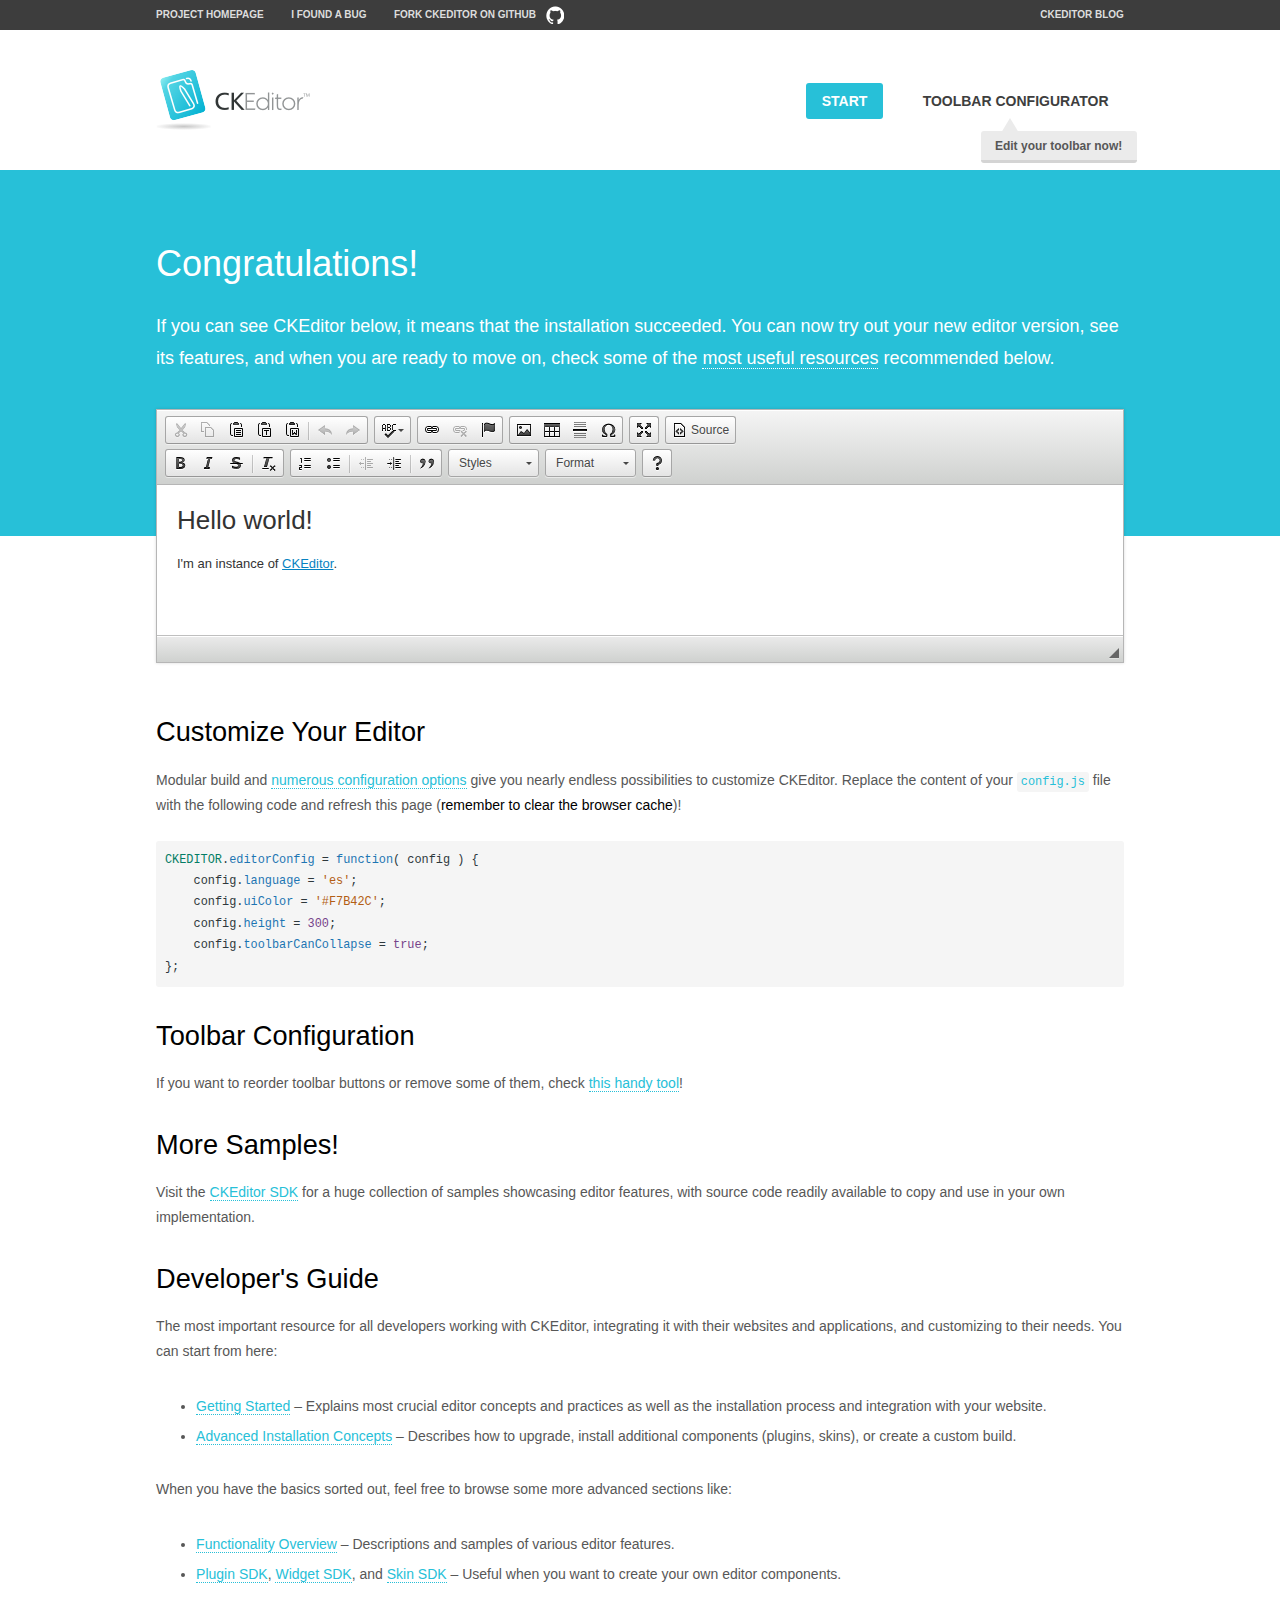
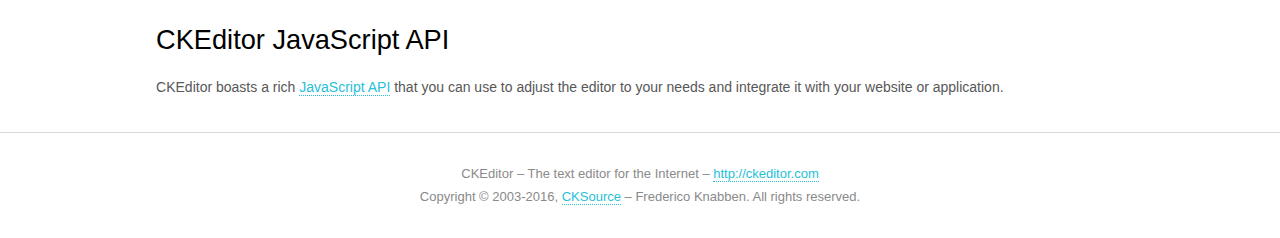
<file: bin/main/static/admin/plugins/ckeditor/samples/index.html>
<!DOCTYPE html>
<!--
Copyright (c) 2003-2016, CKSource - Frederico Knabben. All rights reserved.
For licensing, see LICENSE.md or http://ckeditor.com/license
-->
<html>
<head>
	<meta charset="utf-8">
	<title>CKEditor Sample</title>
	<script src="../ckeditor.js"></script>
	<script src="js/sample.js"></script>
	<link rel="stylesheet" href="css/samples.css">
	<link rel="stylesheet" href="toolbarconfigurator/lib/codemirror/neo.css">
</head>
<body id="main">

<nav class="navigation-a">
	<div class="grid-container">
		<ul class="navigation-a-left grid-width-70">
			<li><a href="http://ckeditor.com">Project Homepage</a></li>
			<li><a href="http://dev.ckeditor.com/">I found a bug</a></li>
			<li><a href="http://github.com/ckeditor/ckeditor-dev" class="icon-pos-right icon-navigation-a-github">Fork CKEditor on GitHub</a></li>
		</ul>
		<ul class="navigation-a-right grid-width-30">
			<li><a href="http://ckeditor.com/blog-list">CKEditor Blog</a></li>
		</ul>
	</div>
</nav>

<header class="header-a">
	<div class="grid-container">
		<h1 class="header-a-logo grid-width-30">
			<a href="index.html"><img src="img/logo.png" alt="CKEditor Sample"></a>
		</h1>

		<nav class="navigation-b grid-width-70">
			<ul>
				<li><a href="index.html" class="button-a button-a-background">Start</a></li>
				<li><a href="toolbarconfigurator/index.html" class="button-a">Toolbar configurator <span class="balloon-a balloon-a-nw">Edit your toolbar now!</span></a></li>
			</ul>
		</nav>
	</div>
</header>

<main>
	<div class="adjoined-top">
		<div class="grid-container">
			<div class="content grid-width-100">
				<h1>Congratulations!</h1>
				<p>
					If you can see CKEditor below, it means that the installation succeeded.
					You can now try out your new editor version, see its features, and when you are ready to move on, check some of the <a href="#sample-customize">most useful resources</a> recommended below.
				</p>
			</div>
		</div>
	</div>
	<div class="adjoined-bottom">
		<div class="grid-container">
			<div class="grid-width-100">
				<div id="editor">
					<h1>Hello world!</h1>
					<p>I'm an instance of <a href="http://ckeditor.com">CKEditor</a>.</p>
				</div>
			</div>
		</div>
	</div>

	<div class="grid-container">
		<div class="content grid-width-100">
			<section id="sample-customize">
				<h2>Customize Your Editor</h2>
				<p>Modular build and <a href="http://docs.ckeditor.com/#!/guide/dev_configuration">numerous configuration options</a> give you nearly endless possibilities to customize CKEditor. Replace the content of your <code><a href="../config.js">config.js</a></code> file with the following code and refresh this page (<strong>remember to clear the browser cache</strong>)!</p>
		<pre class="cm-s-neo CodeMirror"><code><span style="padding-right: 0.1px;"><span class="cm-variable">CKEDITOR</span>.<span class="cm-property">editorConfig</span> <span class="cm-operator">=</span> <span class="cm-keyword">function</span>( <span class="cm-def">config</span> ) {</span>
<span style="padding-right: 0.1px;"><span class="cm-tab">	</span><span class="cm-variable-2">config</span>.<span class="cm-property">language</span> <span class="cm-operator">=</span> <span class="cm-string">'es'</span>;</span>
<span style="padding-right: 0.1px;"><span class="cm-tab">	</span><span class="cm-variable-2">config</span>.<span class="cm-property">uiColor</span> <span class="cm-operator">=</span> <span class="cm-string">'#F7B42C'</span>;</span>
<span style="padding-right: 0.1px;"><span class="cm-tab">	</span><span class="cm-variable-2">config</span>.<span class="cm-property">height</span> <span class="cm-operator">=</span> <span class="cm-number">300</span>;</span>
<span style="padding-right: 0.1px;"><span class="cm-tab">	</span><span class="cm-variable-2">config</span>.<span class="cm-property">toolbarCanCollapse</span> <span class="cm-operator">=</span> <span class="cm-atom">true</span>;</span>
<span style="padding-right: 0.1px;">};</span></code></pre>
			</section>

			<section>
				<h2>Toolbar Configuration</h2>
				<p>If you want to reorder toolbar buttons or remove some of them, check <a href="toolbarconfigurator/index.html">this handy tool</a>!</p>
			</section>

			<section>
				<h2>More Samples!</h2>
				<p>Visit the <a href="http://sdk.ckeditor.com">CKEditor SDK</a> for a huge collection of samples showcasing editor features, with source code readily available to copy and use in your own implementation.</p>
			</section>

			<section>
				<h2>Developer's Guide</h2>
				<p>The most important resource for all developers working with CKEditor, integrating it with their websites and applications, and customizing to their needs. You can start from here:</p>
				<ul>
					<li><a href="http://docs.ckeditor.com/#!/guide/dev_installation">Getting Started</a> &ndash; Explains most crucial editor concepts and practices as well as the installation process and integration with your website.</li>
					<li><a href="http://docs.ckeditor.com/#!/guide/dev_advanced_installation">Advanced Installation Concepts</a> &ndash; Describes how to upgrade, install additional components (plugins, skins), or create a custom build.</li>
				</ul>
					<p>When you have the basics sorted out, feel free to browse some more advanced sections like:</p>
				<ul>
					<li><a href="http://docs.ckeditor.com/#!/guide/dev_features">Functionality Overview</a> &ndash; Descriptions and samples of various editor features.</li>
					<li><a href="http://docs.ckeditor.com/#!/guide/plugin_sdk_intro">Plugin SDK</a>, <a href="http://docs.ckeditor.com/#!/guide/widget_sdk_intro">Widget SDK</a>, and <a href="http://docs.ckeditor.com/#!/guide/skin_sdk_intro">Skin SDK</a> &ndash; Useful when you want to create your own editor components.</li>
				</ul>
			</section>

			<section>
				<h2>CKEditor JavaScript API</h2>
				<p>CKEditor boasts a rich <a href="http://docs.ckeditor.com/#!/api">JavaScript API</a> that you can use to adjust the editor to your needs and integrate it with your website or application.</p>
			</section>
		</div>
	</div>
</main>

<footer class="footer-a grid-container">
	<div class="grid-container">
		<p class="grid-width-100">
			CKEditor &ndash; The text editor for the Internet &ndash; <a class="samples" href="http://ckeditor.com/">http://ckeditor.com</a>
		</p>
		<p class="grid-width-100" id="copy">
			Copyright &copy; 2003-2016, <a class="samples" href="http://cksource.com/">CKSource</a> &ndash; Frederico Knabben. All rights reserved.
		</p>
	</div>
</footer>
<script>
	initSample();
</script>

</body>
</html>
</file>
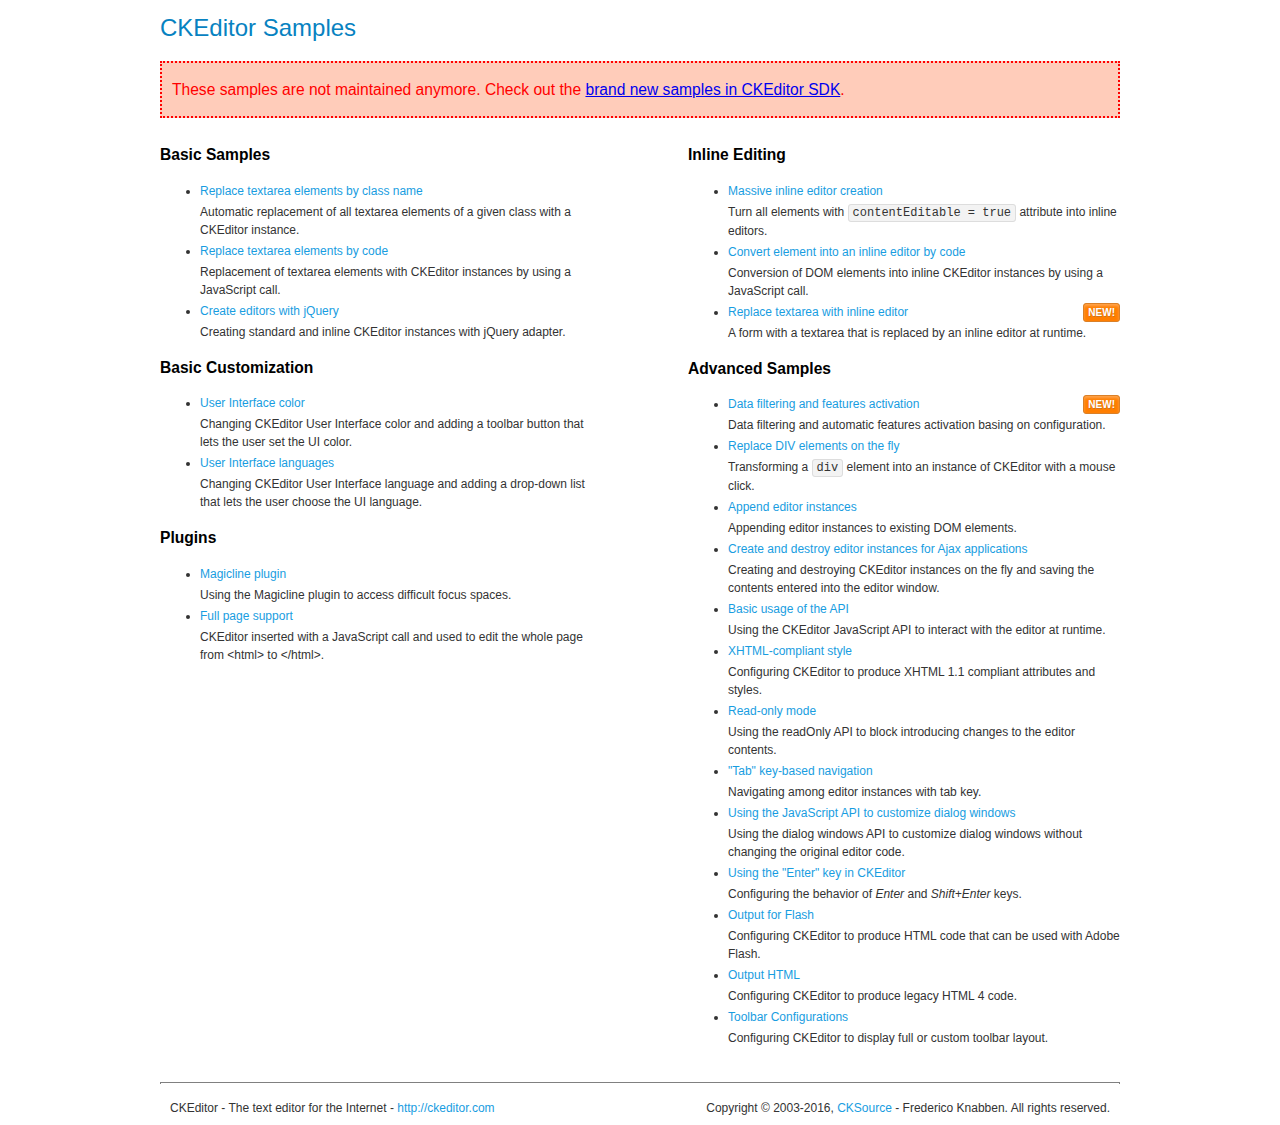
<file: bin/main/static/admin/plugins/ckeditor/samples/old/index.html>
<!DOCTYPE html>
<!--
Copyright (c) 2003-2016, CKSource - Frederico Knabben. All rights reserved.
For licensing, see LICENSE.md or http://ckeditor.com/license
-->
<html>
<head>
	<meta charset="utf-8">
	<title>CKEditor Samples</title>
	<link rel="stylesheet" href="sample.css">
</head>
<body>
	<h1 class="samples">
		CKEditor Samples
	</h1>
	<div class="warning deprecated">
		These samples are not maintained anymore. Check out the <a href="http://sdk.ckeditor.com/">brand new samples in CKEditor SDK</a>.
	</div>
	<div class="twoColumns">
		<div class="twoColumnsLeft">
			<h2 class="samples">
				Basic Samples
			</h2>
			<dl class="samples">
				<dt><a class="samples" href="replacebyclass.html">Replace textarea elements by class name</a></dt>
				<dd>Automatic replacement of all textarea elements of a given class with a CKEditor instance.</dd>

				<dt><a class="samples" href="replacebycode.html">Replace textarea elements by code</a></dt>
				<dd>Replacement of textarea elements with CKEditor instances by using a JavaScript call.</dd>

				<dt><a class="samples" href="jquery.html">Create editors with jQuery</a></dt>
				<dd>Creating standard and inline CKEditor instances with jQuery adapter.</dd>
			</dl>

			<h2 class="samples">
				Basic Customization
			</h2>
			<dl class="samples">
				<dt><a class="samples" href="uicolor.html">User Interface color</a></dt>
				<dd>Changing CKEditor User Interface color and adding a toolbar button that lets the user set the UI color.</dd>

				<dt><a class="samples" href="uilanguages.html">User Interface languages</a></dt>
				<dd>Changing CKEditor User Interface language and adding a drop-down list that lets the user choose the UI language.</dd>
			</dl>


			<h2 class="samples">Plugins</h2>
<dl class="samples">
<dt><a class="samples" href="magicline/magicline.html">Magicline plugin</a></dt>
<dd>Using the Magicline plugin to access difficult focus spaces.</dd>

<dt><a class="samples" href="wysiwygarea/fullpage.html">Full page support</a></dt>
<dd>CKEditor inserted with a JavaScript call and used to edit the whole page from &lt;html&gt; to &lt;/html&gt;.</dd>
</dl>
		</div>
		<div class="twoColumnsRight">
			<h2 class="samples">
				Inline Editing
			</h2>
			<dl class="samples">
				<dt><a class="samples" href="inlineall.html">Massive inline editor creation</a></dt>
				<dd>Turn all elements with <code>contentEditable = true</code> attribute into inline editors.</dd>

				<dt><a class="samples" href="inlinebycode.html">Convert element into an inline editor by code</a></dt>
				<dd>Conversion of DOM elements into inline CKEditor instances by using a JavaScript call.</dd>

				<dt><a class="samples" href="inlinetextarea.html">Replace textarea with inline editor</a> <span class="new">New!</span></dt>
				<dd>A form with a textarea that is replaced by an inline editor at runtime.</dd>

				
			</dl>

			<h2 class="samples">
				Advanced Samples
			</h2>
			<dl class="samples">
				<dt><a class="samples" href="datafiltering.html">Data filtering and features activation</a> <span class="new">New!</span></dt>
				<dd>Data filtering and automatic features activation basing on configuration.</dd>

				<dt><a class="samples" href="divreplace.html">Replace DIV elements on the fly</a></dt>
				<dd>Transforming a <code>div</code> element into an instance of CKEditor with a mouse click.</dd>

				<dt><a class="samples" href="appendto.html">Append editor instances</a></dt>
				<dd>Appending editor instances to existing DOM elements.</dd>

				<dt><a class="samples" href="ajax.html">Create and destroy editor instances for Ajax applications</a></dt>
				<dd>Creating and destroying CKEditor instances on the fly and saving the contents entered into the editor window.</dd>

				<dt><a class="samples" href="api.html">Basic usage of the API</a></dt>
				<dd>Using the CKEditor JavaScript API to interact with the editor at runtime.</dd>

				<dt><a class="samples" href="xhtmlstyle.html">XHTML-compliant style</a></dt>
				<dd>Configuring CKEditor to produce XHTML 1.1 compliant attributes and styles.</dd>

				<dt><a class="samples" href="readonly.html">Read-only mode</a></dt>
				<dd>Using the readOnly API to block introducing changes to the editor contents.</dd>

				<dt><a class="samples" href="tabindex.html">"Tab" key-based navigation</a></dt>
				<dd>Navigating among editor instances with tab key.</dd>


				
<dt><a class="samples" href="dialog/dialog.html">Using the JavaScript API to customize dialog windows</a></dt>
<dd>Using the dialog windows API to customize dialog windows without changing the original editor code.</dd>

<dt><a class="samples" href="enterkey/enterkey.html">Using the &quot;Enter&quot; key in CKEditor</a></dt>
<dd>Configuring the behavior of <em>Enter</em> and <em>Shift+Enter</em> keys.</dd>

<dt><a class="samples" href="htmlwriter/outputforflash.html">Output for Flash</a></dt>
<dd>Configuring CKEditor to produce HTML code that can be used with Adobe Flash.</dd>

<dt><a class="samples" href="htmlwriter/outputhtml.html">Output HTML</a></dt>
<dd>Configuring CKEditor to produce legacy HTML 4 code.</dd>

<dt><a class="samples" href="toolbar/toolbar.html">Toolbar Configurations</a></dt>
<dd>Configuring CKEditor to display full or custom toolbar layout.</dd>

			</dl>
		</div>
	</div>
	<div id="footer">
		<hr>
		<p>
			CKEditor - The text editor for the Internet - <a class="samples" href="http://ckeditor.com/">http://ckeditor.com</a>
		</p>
		<p id="copy">
			Copyright &copy; 2003-2016, <a class="samples" href="http://cksource.com/">CKSource</a> - Frederico Knabben. All rights reserved.
		</p>
	</div>
</body>
</html>
</file>
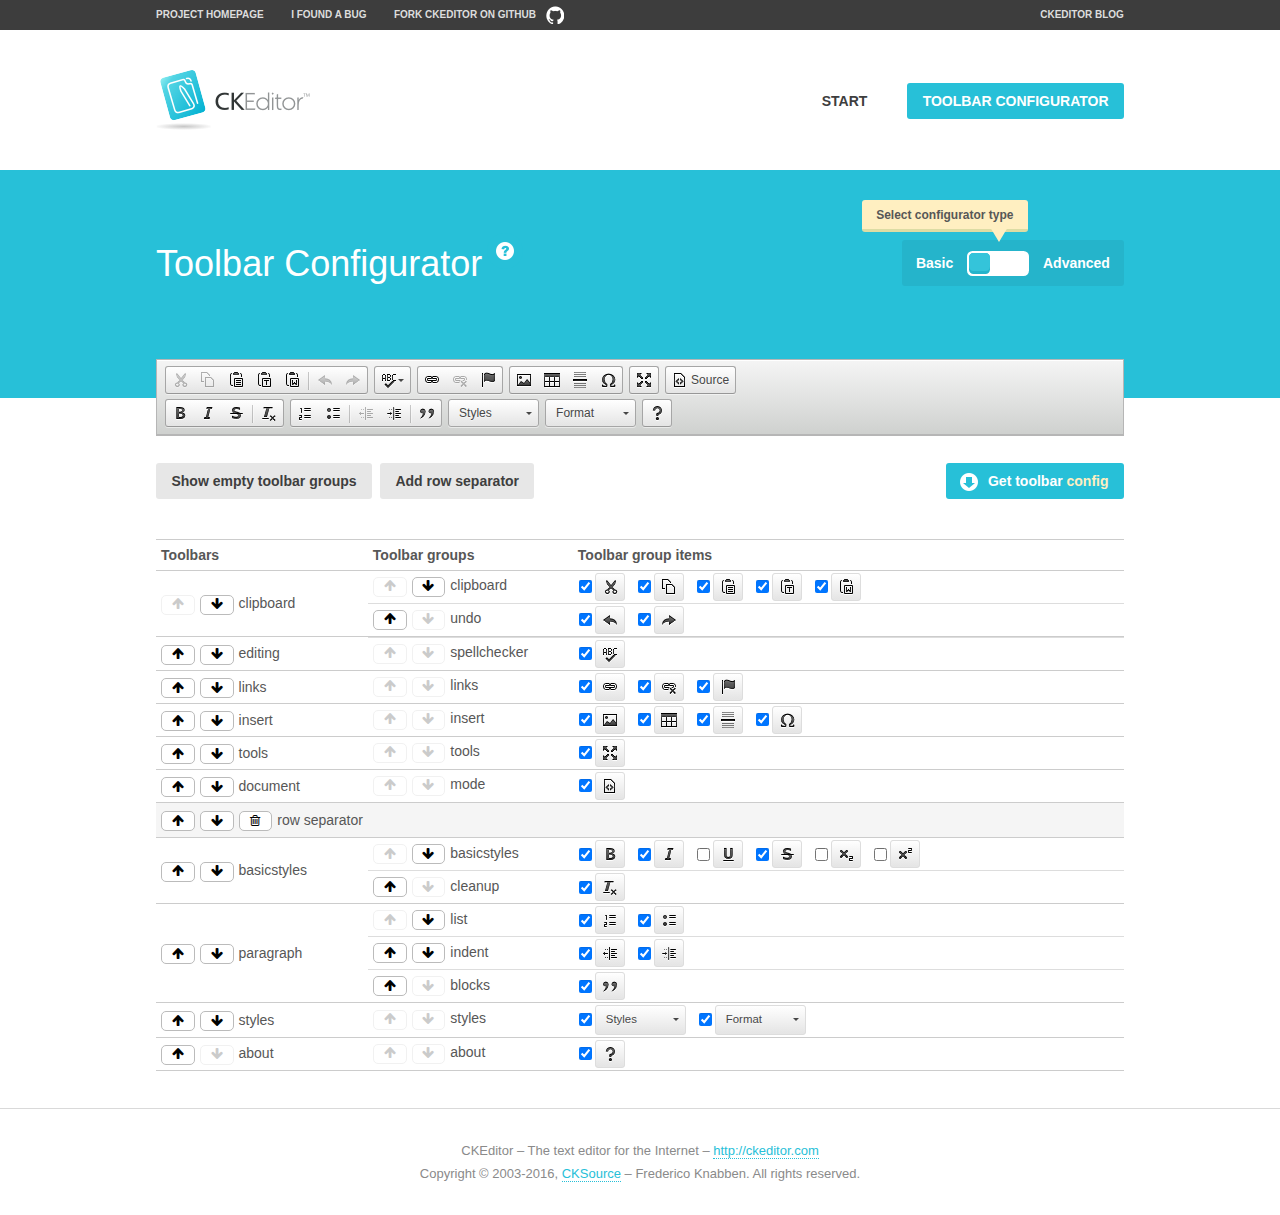
<file: bin/main/static/admin/plugins/ckeditor/samples/toolbarconfigurator/index.html>
<!DOCTYPE html>
<!--
Copyright (c) 2003-2016, CKSource - Frederico Knabben. All rights reserved.
For licensing, see LICENSE.md or http://ckeditor.com/license
-->
<!--[if IE 8]><html class="ie8"><![endif]-->
<!--[if gt IE 8]><html><![endif]-->
<!--[if !IE]><!--><html><!--<![endif]-->
<head>
	<meta charset="utf-8">
	<title>Toolbar Configurator</title>
	<script src="../../ckeditor.js"></script>
	<script>
		if ( CKEDITOR.env.ie && CKEDITOR.env.version < 9 )
			CKEDITOR.tools.enableHtml5Elements( document );
	</script>
	<link rel="stylesheet" href="lib/codemirror/codemirror.css">
	<link rel="stylesheet" href="lib/codemirror/show-hint.css">
	<link rel="stylesheet" href="lib/codemirror/neo.css">
	<link rel="stylesheet" href="css/fontello.css">
	<link rel="stylesheet" href="../css/samples.css">
</head>
<body id="toolbar">

<nav class="navigation-a">
	<div class="grid-container">
		<ul class="navigation-a-left grid-width-70">
			<li><a href="http://ckeditor.com">Project Homepage</a></li>
			<li><a href="http://dev.ckeditor.com/">I found a bug</a></li>
			<li><a href="http://github.com/ckeditor/ckeditor-dev" class="icon-pos-right icon-navigation-a-github">Fork CKEditor on GitHub</a></li>
		</ul>
		<ul class="navigation-a-right grid-width-30">
			<li><a href="http://ckeditor.com/blog-list">CKEditor Blog</a></li>
		</ul>
	</div>
</nav>

<header class="header-a">
	<div class="grid-container">
		<h1 class="header-a-logo grid-width-30">
			<a href="../index.html"><img src="../img/logo.png" alt="CKEditor Logo"></a>
		</h1>
		<nav class="navigation-b grid-width-70">
			<ul>
				<li><a href="../index.html"  class="button-a">Start</a></li>
				<li><a href="index.html"  class="button-a button-a-background">Toolbar configurator</a></li>
			</ul>
		</nav>
	</div>
</header>

<main>
	<div class="adjoined-top">
		<div class="grid-container">
			<div class="content grid-width-100">
				<div class="grid-container-nested">
					<h1 class="grid-width-60">
						Toolbar Configurator
						<a href="#help-content" type="button" title="Configurator help" id="help" class="button-a button-a-background button-a-no-text icon-pos-left icon-question-mark">Help</a>
					</h1>

					<div class="grid-width-40 grid-switch-magic">
						<div class="switch">
							<span class="balloon-a balloon-a-se">Select configurator type</span>
							<input type="radio" name="radio" data-num="1" id="radio-basic" />
							<input type="radio" name="radio" data-num="2" id="radio-advanced" />
							<label data-for="1" for="radio-basic">Basic</label>
							<span class="switch-inner">
								<span class="handler"></span>
							</span>
							<label data-for="2" for="radio-advanced">Advanced</label>
						</div>
					</div>
				</div>
			</div>
		</div>
	</div>
	<div class="adjoined-bottom">
		<div class="grid-container">
			<div class="grid-width-100">
				<div class="editors-container">
					<div id="editor-basic"></div>
					<div id="editor-advanced"></div>
				</div>
			</div>
		</div>
	</div>

	<div class="grid-container configurator">
		<div class="content grid-width-100">
			<div class="configurator">
				<div>
					<div id="toolbarModifierWrapper"></div>
				</div>
			</div>
		</div>
	</div>

	<div id="help-content">
		<div class="grid-container">
			<div class="grid-width-100">
				<h2>What Am I Doing Here?</h2>

				<div class="grid-container grid-container-nested">
					<div class="basic">
						<div class="grid-width-50">
							<p>Arrange <a href="http://docs.ckeditor.com/#!/api/CKEDITOR.config-cfg-toolbarGroups">toolbar groups</a>, toggle <a href="http://docs.ckeditor.com/#!/api/CKEDITOR.config-cfg-removeButtons">button visibility</a> according to your needs and get your toolbar configuration.</p>
							<p>You can replace the content of the <a href="../../config.js"><code>config.js</code></a> file with the generated configuration. If you already set some configuration options you will need to merge both configurations.</p>
						</div>
						<div class="grid-width-50">
							<p>Read more about different ways of <a href="http://docs.ckeditor.com/#!/guide/dev_configuration">setting configuration</a> and do not forget about <strong>clearing browser cache</strong>.</p>
							<p>Arranging toolbar groups is the recommended way of configuring the toolbar, but if you need more freedom you can use the <a href="#advanced">advanced configurator</a>.</p>
						</div>
					</div>
					<div class="advanced" style="display: none;">
						<div class="grid-width-50">
							<p>With this code editor you can edit your <a href="http://docs.ckeditor.com/#!/api/CKEDITOR.config-cfg-toolbar">toolbar configuration</a> live.</p>
							<p>You can replace the content of the <a href="../../config.js"><code>config.js</code></a> file with the generated configuration. If you already set some configuration options you will need to merge both configurations.</p>
						</div>
						<div class="grid-width-50">
							<p>Read more about different ways of <a href="http://docs.ckeditor.com/#!/guide/dev_configuration">setting configuration</a> and do not forget about <strong>clearing browser cache</strong>.</p>
						</div>
					</div>
				</div>

				<p class="grid-container grid-container-nested">
					<button type="button" class="help-content-close grid-width-100 button-a button-a-background">Got it. Let's play!</button>
				</p>
			</div>
		</div>
	</div>
</main>

<footer class="footer-a grid-container">
	<p class="grid-width-100">
		CKEditor &ndash; The text editor for the Internet &ndash; <a class="samples" href="http://ckeditor.com/">http://ckeditor.com</a>
	</p>
	<p class="grid-width-100" id="copy">
		Copyright &copy; 2003-2016, <a class="samples" href="http://cksource.com/">CKSource</a> &ndash; Frederico Knabben. All rights reserved.
	</p>
</footer>

<script src="lib/codemirror/codemirror.js"></script>
<script src="lib/codemirror/javascript.js"></script>
<script src="lib/codemirror/show-hint.js"></script>

<script src="js/fulltoolbareditor.js"></script>
<script src="js/abstracttoolbarmodifier.js"></script>
<script src="js/toolbarmodifier.js"></script>
<script src="js/toolbartextmodifier.js"></script>
<script src="../js/sf.js"></script>

<script>
	( function() {
		'use strict';

		var mode = ( window.location.hash.substr( 1 ) === 'advanced' ) ? 'advanced' : 'basic',
			configuratorSection = CKEDITOR.document.findOne( 'main > .grid-container.configurator' ),
			basicInstruction = CKEDITOR.document.findOne( '#help-content .basic' ),
			advancedInstruction = CKEDITOR.document.findOne( '#help-content .advanced' ),

			// Configurator mode switcher.
			modeSwitchBasic = CKEDITOR.document.getById( 'radio-basic' ),
			modeSwitchAdvanced = CKEDITOR.document.getById( 'radio-advanced' );

		// Initial setup
		function updateSwitcher() {
			if ( mode === 'advanced' ) {
				modeSwitchAdvanced.$.checked = true;
			} else {
				modeSwitchBasic.$.checked = true;
			}
		}

		updateSwitcher();

		CKEDITOR.document.getWindow().on( 'hashchange', function( e ) {
			var hash = window.location.hash.substr( 1 );
			if ( !( hash === 'advanced' || hash === 'basic' ) ) {
				return;
			}
			mode = hash;
			onToolbarsDone( mode );
		} );

		CKEDITOR.document.getWindow().on( 'resize', function() {
			updateToolbar( ( mode === 'basic' ? toolbarModifier : toolbarTextModifier )[ 'editorInstance' ] );
		} );

		function onRefresh( modifier ) {
			modifier = modifier || this;

			if ( mode === 'basic' && modifier instanceof ToolbarConfigurator.ToolbarTextModifier ) {
				return;
			}

			// CodeMirror container becomes visible, so we need to refresh and to avoid rendering problems.
			if ( mode === 'advanced' && modifier instanceof ToolbarConfigurator.ToolbarTextModifier ) {
				modifier.codeContainer.refresh();
			}

			updateToolbar( modifier.editorInstance );
		}

		function updateToolbar( editor ) {
			var editorContainer = editor.container;

			// Not always editor is loaded.
			if ( !editorContainer ) {
				return;
			}

			var displayStyle = editorContainer.getStyle( 'display' );

			editorContainer.setStyle( 'display', 'block' );

			var newHeight = editorContainer.getSize( 'height' );

			var newMarginTop = parseInt( editorContainer.getComputedStyle( 'margin-top' ), 10 );
			newMarginTop = ( isNaN( newMarginTop ) ? 0 : Number( newMarginTop ) );

			var newMarginBottom = parseInt( editorContainer.getComputedStyle( 'margin-bottom' ), 10 );
			newMarginBottom = ( isNaN( newMarginBottom ) ? 0 : Number( newMarginBottom ) );

			var result = newHeight + newMarginTop + newMarginBottom;

			editorContainer.setStyle( 'display', displayStyle );

			editor.container.getAscendant( 'div' ).setStyle( 'height', result + 'px' );
		}

		var toolbarModifier = new ToolbarConfigurator.ToolbarModifier( 'editor-basic' );

		var done = 0;
		toolbarModifier.init( onToolbarInit );
		toolbarModifier.onRefresh = onRefresh;

		CKEDITOR.document.getById( 'toolbarModifierWrapper' ).append( toolbarModifier.mainContainer );

		var toolbarTextModifier = new ToolbarConfigurator.ToolbarTextModifier( 'editor-advanced' );
		toolbarTextModifier.init( onToolbarInit );
		toolbarTextModifier.onRefresh = onRefresh;

		function onToolbarInit() {
			if ( ++done === 2 ) {
				onToolbarsDone();

				positionSticky.watch( CKEDITOR.document.findOne( '.toolbar' ), function() {
					return mode === 'advanced';
				} );
			}
		}

		function onToolbarsDone() {
			if ( mode === 'basic' ) {
				toggleModeBasic( false );
			} else {
				toggleModeAdvanced( false );
			}

			updateSwitcher();

			setTimeout( function() {
				CKEDITOR.document.findOne( '.editors-container' ).addClass( 'active' );
				CKEDITOR.document.findOne( '#toolbarModifierWrapper' ).addClass( 'active' );
			}, 200 );
		}

		CKEDITOR.document.getById( 'toolbarModifierWrapper' ).append( toolbarTextModifier.mainContainer );

		function toogleModeSwitch( onElement, offElement, onModifier, offModifier ) {
			onElement.addClass( 'fancy-button-active' );
			offElement.removeClass( 'fancy-button-active' );

			onModifier.showUI();
			offModifier.hideUI();
		}

		function toggleModeBasic( callOnRefresh ) {
			callOnRefresh = ( callOnRefresh !== false );
			mode = 'basic';
			window.location.hash = '#basic';
			toogleModeSwitch( modeSwitchBasic, modeSwitchAdvanced, toolbarModifier, toolbarTextModifier );

			configuratorSection.removeClass( 'freed-width' );
			basicInstruction.show();
			advancedInstruction.hide();

			callOnRefresh && onRefresh( toolbarModifier );
		}

		function toggleModeAdvanced( callOnRefresh ) {
			callOnRefresh = ( callOnRefresh !== false );
			mode = 'advanced';
			window.location.hash = '#advanced';
			toogleModeSwitch( modeSwitchAdvanced, modeSwitchBasic, toolbarTextModifier, toolbarModifier );

			configuratorSection.addClass( 'freed-width' );
			advancedInstruction.show();
			basicInstruction.hide();

			callOnRefresh && onRefresh( toolbarTextModifier );
		}

		modeSwitchBasic.on( 'click', toggleModeBasic );
		modeSwitchAdvanced.on( 'click', toggleModeAdvanced );

		//
		// Position:sticky for the toolbar.
		//

		// Will make elements behave like they were styled with position:sticky.
		var positionSticky = {
			// Store object: {
			// 		element: CKEDITOR.dom.element, // Element which will float.
			// 		placeholder: CKEDITOR.dom.element, // Placeholder which is place to prevent page bounce.
			// 		isFixed: boolean // Whether element float now.
			// }
			watched: [],

			active: [],

			staticContainer: null,

			init: function() {
				var element = CKEDITOR.dom.element.createFromHtml(
					'<div class="staticContainer">' +
						'<div class="grid-container" >' +
							'<div class="grid-width-100">' +
								'<div class="inner"></div>' +
							'</div>' +
						'</div>' +
					'</div>' );

				this.staticContainer = element.findOne( '.inner' );

				CKEDITOR.document.getBody().append( element );
			},

			watch: function( element, preventFunc ) {
				this.watched.push( {
					element: element,
					placeholder: new CKEDITOR.dom.element( 'div' ),
					isFixed: false,
					preventFunc: preventFunc
				} );
			},

			checkAll: function() {
				for ( var i = 0; i < this.watched.length; i++ ) {
					this.check( this.watched[ i ] );
				}
			},

			check: function( element ) {
				var isFixed = element.isFixed;
				var shouldBeFixed = this.shouldBeFixed( element );

				// Nothing to be done.
				if ( isFixed === shouldBeFixed ) {
					return;
				}

				var placeholder = element.placeholder;

				if ( isFixed ) {
					// Unfixing.

					element.element.insertBefore( placeholder );
					placeholder.remove();

					element.element.removeStyle( 'margin' );

					this.active.splice( CKEDITOR.tools.indexOf( this.active, element ), 1 );

				} else {
					// Fixing.
					placeholder.setStyle( 'width', element.element.getSize( 'width' ) + 'px' );
					placeholder.setStyle( 'height', element.element.getSize( 'height' ) + 'px' );
					placeholder.setStyle( 'margin-bottom', element.element.getComputedStyle( 'margin-bottom' ) );
					placeholder.setStyle( 'display', element.element.getComputedStyle( 'display' ) );
					placeholder.insertAfter( element.element );

					this.staticContainer.append( element.element );

					this.active.push( element );
				}

				element.isFixed = !element.isFixed;
			},

			shouldBeFixed: function( element ) {
				if ( element.preventFunc && element.preventFunc() ) {
					return false;
				}

				// If element is already fixed we are checking it's placeholder.
				var related = ( element.isFixed ? element.placeholder : element.element ),
					clientRect = related.$.getBoundingClientRect(),
					staticHeight = this.staticContainer.getSize('height' ),
					elemHeight = element.element.getSize( 'height' );

				if ( element.isFixed ) {
					return ( clientRect.top + elemHeight < staticHeight );
				} else {
					return ( clientRect.top < staticHeight );
				}
			}
		};

		positionSticky.init();

		CKEDITOR.document.getWindow().on( 'scroll',
			new CKEDITOR.tools.eventsBuffer( 100, positionSticky.checkAll, positionSticky ).input
		);

		// Make the toolbar sticky.
		positionSticky.watch( CKEDITOR.document.findOne( '.editors-container' ) );

		// Help button and help-content.
		( function() {
			var helpButton = CKEDITOR.document.getById( 'help' ),
				helpContent = CKEDITOR.document.getById( 'help-content' );

			// Don't show help button on IE8 because it's unsupported by Pico Modal.
			if ( CKEDITOR.env.ie && CKEDITOR.env.version == 8 ) {
				helpButton.hide();
			} else {
				// Display help modal when the button is clicked.
				helpButton.on( 'click', function( evt ) {
					SF.modal( {
						// Clone modal content from DOM.
						content: helpContent.getHtml(),

						afterCreate: function( modal ) {
							// Enable modal content button to close the modal.
							new CKEDITOR.dom.element( modal.modalElem() ).findOne( '.help-content-close' ).once( 'click', modal.close );
						}
					} ).show();
				} );
			}
		} )();
	} )();
</script>
</body>
</html>
</file>
<file: bin/main/static/admin/plugins/ckeditor/samples/css/samples.css>
/**
 * @license Copyright (c) 2003-2016, CKSource - Frederico Knabben. All rights reserved.
 * For licensing, see LICENSE.md or http://ckeditor.com/license
 */
@media (max-width: 900px) {
  .global-is-mobile-hidden {
    display: none !important;
  }
}
article,
aside,
details,
figcaption,
figure,
footer,
header,
hgroup,
main,
menu,
nav,
section {
  display: block;
}
body,
html {
  margin: 0;
  padding: 0;
  font: 16px / 1.8 Arial, 'Helvetica Neue', Helvetica, sans-serif;
  font-weight: 300;
  color: #575757;
}
.grid-width-10 {
  width: 10%;
}
.grid-width-20 {
  width: 20%;
}
.grid-width-30 {
  width: 30%;
}
.grid-width-40 {
  width: 40%;
}
.grid-width-50 {
  width: 50%;
}
.grid-width-60 {
  width: 60%;
}
.grid-width-70 {
  width: 70%;
}
.grid-width-80 {
  width: 80%;
}
.grid-width-90 {
  width: 90%;
}
.grid-width-100 {
  width: 100%;
}
@media (max-width: 900px) {
  .grid-width-10,
  .grid-width-20,
  .grid-width-30,
  .grid-width-40,
  .grid-width-50,
  .grid-width-60,
  .grid-width-70,
  .grid-width-80,
  .grid-width-90,
  .grid-width-100 {
    width: 100%;
  }
}
*[class*="grid-width"] {
  -webkit-box-sizing: border-box;
  -moz-box-sizing: border-box;
  box-sizing: border-box;
  padding-left: 4%;
  padding-right: 4%;
  float: left;
}
*[class*="grid-width"]:after,
.grid-container:after,
*[class*="grid-width"]:before,
.grid-container:before {
  content: '';
  display: block;
  overflow: hidden;
  visibility: hidden;
  font-size: 0;
  line-height: 0;
  width: 0;
  height: 0;
}
*[class*="grid-width"]:after,
.grid-container:after {
  clear: both;
}
.grid-container {
  -webkit-box-sizing: border-box;
  -moz-box-sizing: border-box;
  box-sizing: border-box;
  margin-left: auto;
  margin-right: auto;
}
.grid-container-nested *[class*="grid-width"]:first-child {
  padding-left: 0;
}
.grid-container-nested *[class*="grid-width"]:last-child {
  padding-right: 0;
}
@media (max-width: 900px) {
  .grid-container-nested *[class*="grid-width"]:first-child {
    padding-left: 4%;
  }
  .grid-container-nested *[class*="grid-width"]:last-child {
    padding-right: 4%;
  }
}
.header-a {
  min-height: 140px;
  overflow: hidden;
}
.header-a .header-a-logo {
  margin: 40px 0 0;
}
@media (max-width: 900px) {
  .header-a .header-a-logo {
    text-align: center;
  }
}
.header-a .header-a-logo img {
  border: transparent;
}
.navigation-a {
  height: 30px;
  background: #3d3d3d;
  position: absolute;
  left: 0;
  right: 0;
  top: 0;
  padding: 0;
  overflow: hidden;
}
@media (max-width: 900px) {
  .navigation-a {
    text-align: center;
  }
}
.navigation-a ul {
  list-style: none;
  margin: 0;
  overflow: hidden;
}
.navigation-a ul li,
.navigation-a ul li a {
  display: inline-block;
}
@media (max-width: 900px) {
  .navigation-a ul {
    width: auto;
    text-overflow: ellipsis;
    white-space: nowrap;
    display: inline-block;
    float: none;
  }
  .navigation-a ul:before,
  .navigation-a ul:after {
    display: none;
  }
}
.navigation-a ul.navigation-a-left {
  text-align: left;
}
@media (max-width: 900px) {
  .navigation-a ul.navigation-a-left {
    padding-right: 0;
  }
}
.navigation-a ul.navigation-a-right {
  text-align: right;
}
@media (max-width: 900px) {
  .navigation-a ul.navigation-a-right {
    padding-left: 23px;
  }
}
.navigation-a ul li + li {
  margin-left: 23px;
}
.navigation-a ul li a {
  font-size: 10px;
  font-size: 0.625rem;
  line-height: 18px;
  line-height: 1.13rem;
  line-height: 30px;
  float: left;
  color: #dddddd;
  font-weight: bold;
  text-decoration: none;
  text-transform: uppercase;
}
.navigation-a ul li a:hover {
  cursor: pointer;
  color: #ffffff;
}
.icon-navigation-a-github:before,
.icon-navigation-a-github:after {
  background-image: url("[data-uri]");
}
.navigation-b {
  text-align: right;
  margin: 52px 0 0;
  overflow: visible;
}
@media (max-width: 900px) {
  .navigation-b {
    text-align: center;
    margin-top: 20px;
    padding: 0;
  }
}
.navigation-b ul {
  padding: 0;
  list-style: none;
  margin: 0;
  overflow: visible;
}
.navigation-b ul li,
.navigation-b ul li a {
  display: inline-block;
}
@media (max-width: 900px) {
  .navigation-b ul {
    display: table;
    width: 100%;
    padding-bottom: 1.5em;
  }
}
@media (max-width: 900px) {
  .navigation-b ul li {
    display: table-row;
  }
}
.navigation-b ul li + li {
  margin-left: 20px;
}
@media (max-width: 900px) {
  .navigation-b ul li + li {
    margin-left: 0;
  }
}
.navigation-b ul li a {
  -webkit-box-sizing: border-box;
  -moz-box-sizing: border-box;
  box-sizing: border-box;
  text-transform: uppercase;
  text-decoration: none;
  outline: none;
}
@media (max-width: 900px) {
  .navigation-b ul li a {
    width: 100%;
    -webkit-border-radius: 0;
    -webkit-background-clip: padding-box;
    -moz-border-radius: 0;
    -moz-background-clip: padding;
    border-radius: 0;
    background-clip: padding-box;
  }
}
.footer-a {
  font-size: 13px;
  font-size: 0.8125rem;
  line-height: 23.4px;
  line-height: 1.46rem;
  padding-top: 2.25em;
  padding-bottom: 2.25em;
  overflow: hidden;
  color: #8a8a8a;
}
.footer-a a {
  color: #27c0d8;
  text-decoration: none;
  border-bottom: 1px dotted #27c0d8;
}
.footer-a a:hover {
  color: #23adc2;
}
.footer-a p {
  margin: 0;
  display: inline-block;
  text-align: center;
}
.content {
  font-size: 14px;
  font-size: 0.875rem;
  line-height: 25.2px;
  line-height: 1.57rem;
  overflow: hidden;
  padding-top: 1.5em;
  padding-bottom: 1.5em;
}
.content p {
  margin: 0.75em 0;
}
.content ul,
.content ol,
.content pre,
.content blockquote,
.content textarea:not([class^="cke"]),
.content .cke {
  margin: 1.875em 0;
}
.content code,
.content kbd {
  -webkit-border-radius: 3px;
  -webkit-background-clip: padding-box;
  -moz-border-radius: 3px;
  -moz-background-clip: padding;
  border-radius: 3px;
  background-clip: padding-box;
  padding: 3px 4px;
}
.content pre,
.content code,
.content kbd,
.content blockquote {
  background: #f5f5f5;
}
.content blockquote,
.content pre {
  background: none;
  border-left: 4px solid #27c0d8;
  padding: 1.5em 2.25em;
}
.content p a,
.content ul a,
.content ol a,
.content blockquote a,
.content h1 a,
.content h2 a,
.content h3 a,
.content h4 a,
.content h5 a {
  color: #27c0d8;
  text-decoration: none;
  border-bottom: 1px dotted #27c0d8;
}
.content p a:hover,
.content ul a:hover,
.content ol a:hover,
.content blockquote a:hover,
.content h1 a:hover,
.content h2 a:hover,
.content h3 a:hover,
.content h4 a:hover,
.content h5 a:hover {
  color: #23adc2;
}
.content h1,
.content h2,
.content h3,
.content h4,
.content h5 {
  color: #000;
  font-weight: 100;
}
.content h1 code,
.content h2 code,
.content h3 code,
.content h4 code,
.content h5 code,
.content h1 kbd,
.content h2 kbd,
.content h3 kbd,
.content h4 kbd,
.content h5 kbd {
  font-size: inherit;
}
.content h1 a.content-heading-anchor,
.content h2 a.content-heading-anchor,
.content h3 a.content-heading-anchor,
.content h4 a.content-heading-anchor,
.content h5 a.content-heading-anchor {
  font-weight: 100;
  vertical-align: middle;
  opacity: 0;
  border: 0;
}
.content h1:hover a.content-heading-anchor,
.content h2:hover a.content-heading-anchor,
.content h3:hover a.content-heading-anchor,
.content h4:hover a.content-heading-anchor,
.content h5:hover a.content-heading-anchor {
  opacity: 1;
}
.content h1:target a,
.content h2:target a,
.content h3:target a,
.content h4:target a,
.content h5:target a {
  -webkit-animation: targetLinkOpacity 0.5s linear alternate;
  -moz-animation: targetLinkOpacity 0.5s linear alternate;
  -o-animation: targetLinkOpacity 0.5s linear alternate;
  animation: targetLinkOpacity 0.5s linear alternate;
  opacity: 1;
}
.content input,
.content select,
.content textarea:not([class^="cke"]) {
  -webkit-border-radius: 3px;
  -webkit-background-clip: padding-box;
  -moz-border-radius: 3px;
  -moz-background-clip: padding;
  border-radius: 3px;
  background-clip: padding-box;
  -webkit-box-shadow: inset 0 1px 1px rgba(0, 0, 0, 0.08);
  -moz-box-shadow: inset 0 1px 1px rgba(0, 0, 0, 0.08);
  box-shadow: inset 0 1px 1px rgba(0, 0, 0, 0.08);
  font: inherit;
  color: inherit;
  border: 1px solid #d9d9d9;
  padding: .2em .5em;
}
.content input:focus,
.content select:focus,
.content textarea:not([class^="cke"]):focus {
  border-color: #66afe9;
  outline: 0;
  -webkit-box-shadow: inset 0 1px 1px rgba(0, 0, 0, 0.08), 0 0 8px #93c6ef;
  -moz-box-shadow: inset 0 1px 1px rgba(0, 0, 0, 0.08), 0 0 8px #93c6ef;
  box-shadow: inset 0 1px 1px rgba(0, 0, 0, 0.08), 0 0 8px #93c6ef;
}
.content abbr {
  border-bottom: 1px dotted #666;
  cursor: pointer;
}
.content blockquote {
  font-style: italic;
  font-family: Georgia, Times, "Times New Roman", serif;
  font-size: 16px;
  font-size: 1rem;
  line-height: 28.8px;
  line-height: 1.8rem;
}
.content em {
  font-style: italic;
}
.content h1 {
  font-size: 36px;
  font-size: 2.25rem;
  line-height: 64.8px;
  line-height: 4.05rem;
  margin: 1.125em 0 0;
}
.content h2 {
  font-size: 27.2px;
  font-size: 1.7rem;
  line-height: 48.96px;
  line-height: 3.06rem;
  margin: 0.9em 0 0;
}
.content h3 {
  font-size: 24px;
  font-size: 1.5rem;
  line-height: 43.2px;
  line-height: 2.7rem;
  font-weight: 500;
  margin: 0.75em 0 0;
}
.content h4 {
  font-size: 19.2px;
  font-size: 1.2rem;
  line-height: 34.56px;
  line-height: 2.16rem;
  font-weight: 500;
  margin: 0.75em 0 0;
}
.content h5 {
  font-size: 17.6px;
  font-size: 1.1rem;
  line-height: 31.68px;
  line-height: 1.98rem;
  font-weight: 500;
  margin: 0.75em 0 0;
}
.content hr {
  border: 0;
  border-top: 4px solid #d9d9d9;
  margin: 1.5em 0;
}
.content input[type="text"] {
  height: 1.8em;
  line-height: 1.8em;
}
.content input[type="button"] {
  -webkit-appearance: button;
  -moz-appearance: button;
  appearance: button;
}
.content kbd {
  font-size: 12px;
  font-size: 0.75rem;
  line-height: 21.6px;
  line-height: 1.35rem;
  font-family: Arial, 'Helvetica Neue', Helvetica, sans-serif;
  padding: 2px 6px;
  -webkit-box-shadow: 0 0 4px #ffffff inset, 0 2px 0 #d9d9d9;
  -moz-box-shadow: 0 0 4px #ffffff inset, 0 2px 0 #d9d9d9;
  box-shadow: 0 0 4px #ffffff inset, 0 2px 0 #d9d9d9;
}
.content p img {
  vertical-align: middle;
}
.content p pre {
  padding: 1.5em;
}
.content pre {
  padding: 0;
  border: 0;
  tab-size: 4;
  -o-tab-size: 4;
  -moz-tab-size: 4;
}
.content pre,
.content code {
  font-size: 11.89px;
  font-size: 0.743rem;
  line-height: 21.4px;
  line-height: 1.34rem;
  font-family: Consolas, Menlo, Monaco, Lucida Console, Liberation Mono, DejaVu Sans Mono, Bitstream Vera Sans Mono, Courier New, monospace, serif;
}
.content pre a,
.content code a {
  border: 0;
}
.content pre code {
  padding: 0.75em;
  display: block;
}
.content strong {
  color: #000;
}
.content ul ul,
.content ol ul,
.content ul ol,
.content ol ol {
  margin: 0.75em 0;
}
.content ul li,
.content ol li {
  font-size: 14px;
  font-size: 0.875rem;
  line-height: 30.24px;
  line-height: 1.89rem;
}
.content textarea:not([class^="cke"]) {
  width: 100%;
}
.content div.todo {
  border: 2px dotted #444;
  padding: 10px;
  margin: 60px 0 10px 0;
  /* Remove me some day */
}
.content div.todo:before {
  content: "TODO";
  font-weight: bold;
}
body a.button-a,
body button.button-a,
body input.button-a {
  -webkit-border-radius: 3px;
  -webkit-background-clip: padding-box;
  -moz-border-radius: 3px;
  -moz-background-clip: padding;
  border-radius: 3px;
  background-clip: padding-box;
  font-size: 14px;
  font-size: 0.875rem;
  line-height: 25.2px;
  line-height: 1.57rem;
  height: 36px;
  line-height: 36px;
  padding: 0 1.1em;
  font-weight: 700;
  color: #3e3e3e;
  white-space: nowrap;
  text-decoration: none;
  display: inline-block;
  cursor: pointer;
  border: 0;
  vertical-align: middle;
  margin: 1px 0;
  background: transparent;
}
body a.button-a.icon-pos-left,
body button.button-a.icon-pos-left,
body input.button-a.icon-pos-left {
  padding-left: .8em;
}
body a.button-a.icon-pos-right,
body button.button-a.icon-pos-right,
body input.button-a.icon-pos-right {
  padding-right: .8em;
}
body a.button-a.button-a-no-text,
body button.button-a.button-a-no-text,
body input.button-a.button-a-no-text {
  -webkit-border-radius: 100px;
  -webkit-background-clip: padding-box;
  -moz-border-radius: 100px;
  -moz-background-clip: padding;
  border-radius: 100px;
  background-clip: padding-box;
  width: 36px;
  padding: 0;
  text-indent: -999px;
  overflow: hidden;
  position: relative;
  text-align: center;
}
body a.button-a.button-a-no-text:before,
body button.button-a.button-a-no-text:before,
body input.button-a.button-a-no-text:before {
  position: absolute;
  left: 50%;
  top: 50%;
  margin: -9px 0 0 -9px;
}
@media (max-width: 900px) {
  body a.button-a.button-a-mobile-collapsed,
  body button.button-a.button-a-mobile-collapsed,
  body input.button-a.button-a-mobile-collapsed {
    -webkit-border-radius: 100px;
    -webkit-background-clip: padding-box;
    -moz-border-radius: 100px;
    -moz-background-clip: padding;
    border-radius: 100px;
    background-clip: padding-box;
    width: 36px;
    padding: 0;
    text-indent: -999px;
    overflow: hidden;
    position: relative;
    text-align: center;
  }
  body a.button-a.button-a-mobile-collapsed:before,
  body button.button-a.button-a-mobile-collapsed:before,
  body input.button-a.button-a-mobile-collapsed:before {
    position: absolute;
    left: 50%;
    top: 50%;
    margin: -9px 0 0 -9px;
  }
  body a.button-a.button-a-mobile-collapsed:before,
  body button.button-a.button-a-mobile-collapsed:before,
  body input.button-a.button-a-mobile-collapsed:before {
    position: absolute;
    left: 50%;
    top: 50%;
    margin: -9px 0 0 -9px;
  }
}
body a.button-a:active,
body button.button-a:active,
body input.button-a:active,
body a.button-a:hover,
body button.button-a:hover,
body input.button-a:hover {
  color: #fff;
  background: #23adc2;
}
body a.button-a:focus,
body button.button-a:focus,
body input.button-a:focus {
  border-color: #66afe9;
  outline: 0;
  -webkit-box-shadow: inset 0 1px 1px rgba(0, 0, 0, 0.075), 0 0 8px #93c6ef;
  -moz-box-shadow: inset 0 1px 1px rgba(0, 0, 0, 0.075), 0 0 8px #93c6ef;
  box-shadow: inset 0 1px 1px rgba(0, 0, 0, 0.075), 0 0 8px #93c6ef;
}
body a.button-a-soft,
body button.button-a-soft,
body input.button-a-soft {
  background: #e7e7e7;
}
body a.button-a-soft:active,
body button.button-a-soft:active,
body input.button-a-soft:active,
body a.button-a-soft:hover,
body button.button-a-soft:hover,
body input.button-a-soft:hover {
  color: #3e3e3e;
  background: #cecece;
}
body a.button-a-background,
body button.button-a-background,
body input.button-a-background,
body a.navigation-b ul li a:hover,
body button.navigation-b ul li a:hover,
body input.navigation-b ul li a:hover {
  color: #fff;
  background: #27c0d8;
}
body a.button-a-background:active,
body button.button-a-background:active,
body input.button-a-background:active,
body a.button-a-background:hover,
body button.button-a-background:hover,
body input.button-a-background:hover,
body a.navigation-b ul li a:hover:active,
body button.navigation-b ul li a:hover:active,
body input.navigation-b ul li a:hover:active,
body a.navigation-b ul li a:hover:hover,
body button.navigation-b ul li a:hover:hover,
body input.navigation-b ul li a:hover:hover {
  color: #fff;
  background: #23adc2;
}
.balloon-a {
  font-size: 12px;
  font-size: 0.75rem;
  line-height: 21.6px;
  line-height: 1.35rem;
  -webkit-border-radius: 3px;
  -webkit-background-clip: padding-box;
  -moz-border-radius: 3px;
  -moz-background-clip: padding;
  border-radius: 3px;
  background-clip: padding-box;
  border-bottom: 3px solid #d4d4d4;
  background: #ebebeb;
  display: inline-block;
  white-space: nowrap;
  padding: .4em 1.2em .2em;
  font-weight: 700;
  position: relative;
  z-index: 1000;
  text-transform: none;
  color: #575757;
}
.balloon-a:hover {
  color: #575757;
}
.balloon-a:before {
  content: '';
  width: 0;
  height: 0;
  border-style: solid;
  position: absolute;
}
.balloon-a-ne:before,
.balloon-a-nw:before {
  top: -13px;
  border-width: 0 9px 15.6px 9px;
  border-color: transparent transparent #ebebeb transparent;
}
.balloon-a-se:before,
.balloon-a-sw:before {
  bottom: -13px;
  border-width: 15.6px 9px 0 9px;
  border-color: #ebebeb transparent transparent transparent;
}
.balloon-a-nw:before,
.balloon-a-sw:before {
  left: 20px;
}
.balloon-a-ne:before,
.balloon-a-se:before {
  right: 20px;
}
.icon-pos-left:before,
.icon-pos-right:after {
  content: '';
  display: inline-block;
  width: 18px;
  height: 18px;
  vertical-align: middle;
  background-repeat: no-repeat;
}
.icon-pos-left:before {
  margin-right: 10px;
}
.icon-pos-right:after {
  margin-left: 10px;
}
.icon-download:before,
.icon-download:after {
  background-image: url("[data-uri]");
}
.icon-question-mark:before,
.icon-question-mark:after {
  background-image: url("[data-uri]");
}
.icon-close:before,
.icon-close:after {
  background-image: url("[data-uri]");
}
.ie8 .switch > * {
  vertical-align: middle;
}
.ie8 .switch input[type="radio"] {
  margin: 0 0.25em;
  display: inline-block;
}
.ie8 .switch label {
  margin-left: 0 !important;
  margin-right: 0 !important;
}
.ie8 .switch label[data-for="1"] {
  float: left;
}
.ie8 .switch label[data-for="2"] {
  float: right;
}
.ie8 .switch .switch-inner {
  display: none;
}
.switch {
  font-size: 14px;
  font-size: 0.875rem;
  line-height: 25.2px;
  line-height: 1.57rem;
  font-weight: bold;
  background-color: #27c0d8;
  overflow: hidden;
  display: inline-block;
  padding: 0.75em 0.25em;
  color: #fff;
  -webkit-border-radius: 3px;
  -webkit-background-clip: padding-box;
  -moz-border-radius: 3px;
  -moz-background-clip: padding;
  border-radius: 3px;
  background-clip: padding-box;
  position: relative;
}
.switch input[type="radio"] {
  display: none;
}
.switch label {
  position: relative;
  z-index: 2;
  float: left;
  cursor: pointer;
  padding: 0 0.75em;
}
.switch label:hover {
  text-decoration: underline;
}
.switch .switch-inner {
  float: left;
  background-color: #FFF;
  height: 1.5em;
  width: 4.125em;
  padding: 2px;
  margin: 0 0.25em;
  -webkit-border-radius: 5.5px;
  -webkit-background-clip: padding-box;
  -moz-border-radius: 5.5px;
  -moz-background-clip: padding;
  border-radius: 5.5px;
  background-clip: padding-box;
}
.switch .switch-inner .handler {
  overflow: hidden;
  position: relative;
  display: block;
  height: 1.5em;
  width: 1.5em;
  background: #25b4cb;
  -webkit-border-radius: 4.5px;
  -webkit-background-clip: padding-box;
  -moz-border-radius: 4.5px;
  -moz-background-clip: padding;
  border-radius: 4.5px;
  background-clip: padding-box;
}
.switch .switch-inner .handler:before {
  content: '';
  display: block;
  position: absolute;
  top: 0;
  right: 0;
  bottom: 3px;
  left: 0;
  background-color: #34c4da;
  -webkit-border-bottom-left-radius: 4.5px;
  -moz-border-radius-bottomleft: 4.5px;
  border-bottom-left-radius: 4.5px;
  -webkit-border-bottom-right-radius: 4.5px;
  -webkit-background-clip: padding-box;
  -moz-border-radius-bottomright: 4.5px;
  -moz-background-clip: padding;
  border-bottom-right-radius: 4.5px;
  background-clip: padding-box;
}
.switch:hover .switch-inner .handler:before {
  background: #45c9dd;
}
.switch input[data-num="2"]:checked ~ .switch-inner > .handler {
  margin-left: auto;
}
.switch input[data-num="2"]:checked ~ label[data-for="1"] {
  padding-right: 5.125em;
  margin-right: -4.375em;
}
.switch input[data-num="1"]:checked ~ label[data-for="2"] {
  padding-left: 5.125em;
  margin-left: -4.375em;
}
.toggler {
  -webkit-user-select: none;
  -moz-user-select: none;
  -ms-user-select: none;
  user-select: none;
}
.toggler label {
  cursor: pointer;
}
.toggler [data-collapse] {
  display: inherit;
}
.toggler [data-expand] {
  display: none;
}
.toggler.collapsed [data-collapse] {
  display: none;
}
.toggler.collapsed [data-expand] {
  display: inherit;
}
.toggler-container {
  overflow: hidden;
}
.toggler-container.collapsed {
  height: 0;
}
.icon-toggler-expanded:before,
.icon-toggler-collapsed:before,
.icon-toggler-expanded:after,
.icon-toggler-collapsed:after {
  background-image: url("[data-uri]");
}
.icon-toggler-expanded.icon-light:before,
.icon-toggler-collapsed.icon-light:before,
.icon-toggler-expanded.icon-light:after,
.icon-toggler-collapsed.icon-light:after {
  background-image: url("[data-uri]");
}
.icon-toggler-expanded:before,
.icon-toggler-expanded:after {
  background-position: top left;
}
.icon-toggler-collapsed:before,
.icon-toggler-collapsed:after {
  background-position: bottom left;
}
.modal {
  padding: 20px;
  border-radius: 3px;
  background-color: white;
  max-width: 700px;
  -webkit-box-sizing: border-box;
  -moz-box-sizing: border-box;
  box-sizing: border-box;
  width: 80% !important;
  top: 50% !important;
  -webkit-transform: translate(-50%, -50%) !important;
  -moz-transform: translate(-50%, -50%) !important;
  -o-transform: translate(-50%, -50%) !important;
  -ms-transform: translate(-50%, -50%) !important;
  transform: translate(-50%, -50%) !important;
}
.modal-close {
  -webkit-border-radius: 100px;
  -webkit-background-clip: padding-box;
  -moz-border-radius: 100px;
  -moz-background-clip: padding;
  border-radius: 100px;
  background-clip: padding-box;
  cursor: pointer;
  height: 18px;
  width: 18px;
  position: absolute;
  top: 10px;
  right: 10px;
  font-size: 17px;
  text-align: center;
  line-height: 19px;
  background: #cccccc;
}
main .grid-container,
header .grid-container,
.navigation-a > div,
footer > div {
  max-width: 968px;
}
.header-a {
  margin-top: 30px;
}
.footer-a {
  border-top: 1px solid #d9d9d9;
}
.adjoined-top {
  background-color: #27c0d8;
  color: #fff;
}
.adjoined-top .content h1,
.adjoined-top .content h2,
.adjoined-top .content h3,
.adjoined-top .content h4,
.adjoined-top .content h5 {
  color: #fff;
}
.adjoined-top .content p {
  font-size: 18px;
  font-size: 1.125rem;
  line-height: 32.4px;
  line-height: 2.02rem;
  font-weight: 100;
}
.adjoined-top .content p a {
  text-decoration: none;
  border-bottom: 1px dotted #fff;
  color: inherit;
}
.adjoined-top .content p a:hover {
  color: #e6e6e6;
}
.adjoined-top .content button {
  color: #fff;
}
.adjoined-top .content strong {
  color: #fff;
}
.adjoined-top .content code {
  font-size: inherit;
  color: #27c0d8;
}
.adjoined-bottom {
  position: relative;
}
.adjoined-bottom:before {
  z-index: -1;
  content: '';
  background: #27c0d8;
  position: absolute;
  top: 0;
  left: 0;
  right: 0;
  height: 50%;
}
main .grid-container,
header .grid-container,
.navigation-a > div,
footer > div {
  max-width: 1052px;
}
main .grid-container.freed-width {
  max-width: none;
}
.switch {
  background: #25b4cb;
  float: right;
  overflow: visible;
}
.switch .balloon-a {
  position: absolute;
  top: -40px;
  right: 50%;
  margin-right: -15px;
  background: #FFEFC1;
  border-bottom-color: #DCDCA4;
}
.switch .balloon-a:before {
  border-color: #FFEFC1 transparent transparent transparent;
}
#toolbar .editors-container {
  overflow: hidden;
  height: 0;
  transition: height 200ms;
}
#toolbar .editors-container.active {
  height: auto;
}
#main #editor {
  background: #FFF;
  padding: 2% 4%;
  border: dashed 5px #27c0d8;
}
div.cke a.cke_button,
div.cke .cke_combo_button {
  border-bottom: none;
}
div.cke a.cke_button.cke_combo_button,
div.cke .cke_combo_button.cke_combo_button {
  border-bottom: 1px solid #a6a6a6;
}
#main .adjoined-top:before {
  height: 335px;
}
#toolbar .adjoined-top:before {
  height: 219px;
}
#toolbar .adjoined-top .grid-container-nested {
  height: 147px;
}
.content .grid-switch-magic {
  margin: 3.5em 0 0;
}
#info-box {
  padding-bottom: 0;
}
#info-box > div {
  width: 100%;
  text-align: right;
}
#info-box > div .toggler {
  padding-right: 0;
}
#info-box > div .toggler:hover {
  background: transparent;
  color: #000;
}
#info-box > div .toggler:hover > label {
  text-decoration: underline;
}
#info-box > div h2 {
  float: left;
  margin-top: 0;
}
#info-box > div#instructions-container {
  text-align: left;
}
#toolbarModifierWrapper {
  overflow: hidden;
  height: 0;
  opacity: 0;
  transition: height 200ms;
}
#toolbarModifierWrapper.active {
  height: auto;
  opacity: 1;
}
header {
  overflow: visible;
}
header div.grid-container {
  overflow: visible;
}
header .navigation-b {
  overflow: visible;
}
header .navigation-b ul {
  overflow: visible;
}
header .navigation-b a {
  position: relative;
}
header .balloon-a {
  position: absolute;
  top: 48px;
  left: 50%;
  margin-left: -35px;
}
@media (max-width: 1140px) {
  header .balloon-a {
    left: auto;
    margin-left: auto;
    right: 50%;
    margin-right: -35px;
  }
  header .balloon-a:before {
    left: auto;
    right: 22px;
  }
}
@media (max-width: 900px) {
  header .balloon-a {
    display: none;
  }
}
#toolbar .cke_toolbar {
  pointer-events: none;
  -webkit-user-select: none;
  -moz-user-select: none;
  -ms-user-select: none;
  user-select: none;
  cursor: default;
}
.some-toolbar-active .cke_toolbar {
  zoom: 1;
  filter: alpha(opacity=50);
  -webkit-opacity: 0.5;
  -moz-opacity: 0.5;
  opacity: 0.5;
}
.cke_toolbar.active {
  position: relative;
  zoom: 1;
  filter: alpha(opacity=100);
  -webkit-opacity: 1;
  -moz-opacity: 1;
  opacity: 1;
}
.cke_toolbar.active:after {
  content: '';
  display: block;
  position: absolute;
  top: 0;
  right: 6px;
  bottom: 5px;
  left: 0;
  -webkit-border-radius: 5px;
  -webkit-background-clip: padding-box;
  -moz-border-radius: 5px;
  -moz-background-clip: padding;
  border-radius: 5px;
  background-clip: padding-box;
  -webkit-box-shadow: 0px 0px 15px 3px #fff4b0;
  -moz-box-shadow: 0px 0px 15px 3px #fff4b0;
  box-shadow: 0px 0px 15px 3px #fff4b0;
}
.cke_toolbar.active .cke_toolgroup {
  -webkit-box-shadow: none;
  -moz-box-shadow: none;
  box-shadow: none;
  border-color: #e3c300;
}
.cke_toolbar.active .cke_combo,
.cke_toolbar.active .cke_toolgroup {
  position: relative;
  z-index: 2;
}
.cke_toolbar.active .cke_combo_button {
  -webkit-box-shadow: none;
  -moz-box-shadow: none;
  box-shadow: none;
}
.unselectable {
  -webkit-user-select: none;
  -moz-user-select: none;
  -ms-user-select: none;
  user-select: none;
}
.toolbar {
  padding: 5px 0;
  margin-bottom: 2.4em;
  overflow: hidden;
  background: #fff;
}
.toolbar button.button-a.cke_button {
  cursor: pointer;
  display: inline-block;
  padding: 4px 6px;
  outline: 0;
  border: 1px solid #a6a6a6;
}
.toolbar button.button-a.hidden {
  display: none;
}
.toolbar button.button-a.left {
  float: left;
  margin-right: 8px;
}
.toolbar button.button-a.right {
  float: right;
  margin-left: 8px;
}
.toolbar button.button-a .highlight {
  color: #ffefc1;
}
.configContainer.hidden,
.toolbarModifier.hidden,
.toolbarModifier-hints.hidden {
  display: none;
}
.toolbarModifier :focus,
.toolbar button:focus,
.configContainer textarea.configCode:focus {
  outline: none;
}
div.toolbarModifier {
  padding: 0;
  overflow: hidden;
  width: 100%;
  position: relative;
  display: table;
  border-collapse: collapse;
}
div.toolbarModifier ::-moz-focus-inner {
  border: 0;
}
div.toolbarModifier .empty {
  display: none;
}
div.toolbarModifier.empty-visible .empty {
  display: table-row;
  zoom: 1;
  filter: alpha(opacity=60);
  -webkit-opacity: 0.6;
  -moz-opacity: 0.6;
  opacity: 0.6;
}
div.toolbarModifier .empty > p {
  line-height: 31px;
}
div.toolbarModifier > ul {
  padding: 0;
  margin: 0;
  border-top: 1px solid #cccccc;
  width: 100%;
}
div.toolbarModifier > ul[data-type="table-header"] {
  display: table-header-group;
}
div.toolbarModifier > ul[data-type="table-body"] {
  display: table-row-group;
}
div.toolbarModifier > ul p {
  padding: 0;
  margin: 0;
}
div.toolbarModifier > ul > li {
  display: table-row;
}
div.toolbarModifier > ul > li[data-type="header"] {
  font-weight: bold;
  user-select: none;
  cursor: default;
}
div.toolbarModifier > ul > li[data-type="group"],
div.toolbarModifier > ul > li[data-type="separator"] {
  border-bottom: 1px solid #cccccc;
}
div.toolbarModifier > ul > li[data-type="subgroup"] {
  border-top: 1px solid #eee;
}
div.toolbarModifier > ul > li[data-type="subgroup"]:first-child {
  border-top: none;
}
div.toolbarModifier > ul > li[data-type="group"].active,
div.toolbarModifier > ul > li[data-type="group"]:hover,
div.toolbarModifier > ul > li[data-type="separator"].active,
div.toolbarModifier > ul > li[data-type="separator"]:hover {
  overflow: hidden;
  z-index: 2;
}
div.toolbarModifier > ul > li[data-type="group"].active,
div.toolbarModifier > ul > li[data-type="separator"].active,
div.toolbarModifier > ul > li[data-type="group"].active:hover,
div.toolbarModifier > ul > li[data-type="separator"].active:hover {
  background: #f0fafb;
}
div.toolbarModifier > ul > li[data-type="group"]:hover,
div.toolbarModifier > ul > li[data-type="separator"]:hover {
  background: #fffbe3;
}
div.toolbarModifier > ul > li[data-type="separator"] {
  background: #f5f5f5;
}
div.toolbarModifier > ul > li[data-type="separator"]:after {
  content: '';
  width: 100%;
}
div.toolbarModifier > ul > li[data-type="separator"] > p {
  padding: 2px 5px;
}
div.toolbarModifier > ul > li > p,
div.toolbarModifier > ul > li > ul {
  display: table-cell;
  vertical-align: middle;
}
div.toolbarModifier > ul > li p {
  padding-left: 5px;
  min-width: 200px;
}
div.toolbarModifier > ul > li p span {
  white-space: nowrap;
  cursor: default;
}
div.toolbarModifier > ul > li p span button {
  font-size: 12.666px;
  margin-right: 5px;
  cursor: pointer;
  background: #fff;
  -webkit-border-radius: 5px;
  -webkit-background-clip: padding-box;
  -moz-border-radius: 5px;
  -moz-background-clip: padding;
  border-radius: 5px;
  background-clip: padding-box;
  border: 1px solid #bbb;
  padding: 0 7px;
  line-height: 12px;
  height: 20px;
}
div.toolbarModifier > ul > li p span button:not(.disabled):hover,
div.toolbarModifier > ul > li p span button:not(.disabled):focus {
  color: #fff;
  background-color: #454545;
  border-color: transparent;
}
div.toolbarModifier > ul > li p span button.move.disabled {
  cursor: default;
  zoom: 1;
  filter: alpha(opacity=20);
  -webkit-opacity: 0.2;
  -moz-opacity: 0.2;
  opacity: 0.2;
}
div.toolbarModifier > ul > li ul {
  border-collapse: collapse;
  padding: 0;
  width: 100%;
}
div.toolbarModifier > ul > li ul li {
  display: table-row;
  list-style-type: none;
  line-height: 1;
}
div.toolbarModifier > ul > li ul li[data-type="subgroup"] {
  border-top: 1px solid #dddddd;
}
div.toolbarModifier > ul > li ul li[data-type="subgroup"]:first-child {
  border-top: 0;
}
div.toolbarModifier > ul > li ul li[data-type="subgroup"] [data-type="button"] {
  -webkit-border-radius: 3px;
  -webkit-background-clip: padding-box;
  -moz-border-radius: 3px;
  -moz-background-clip: padding;
  border-radius: 3px;
  background-clip: padding-box;
  padding: 0 2px;
}
div.toolbarModifier > ul > li ul li[data-type="subgroup"] [data-type="button"]:focus {
  background: rgba(0, 0, 0, 0.04);
}
div.toolbarModifier > ul > li ul li[data-type="subgroup"] [data-type="button"] input {
  vertical-align: middle;
}
div.toolbarModifier > ul > li ul li > p,
div.toolbarModifier > ul > li ul li > ul {
  display: table-cell;
  vertical-align: middle;
}
div.toolbarModifier > ul > li ul li ul {
  padding: 0;
}
div.toolbarModifier > ul > li ul li ul li {
  padding: 0;
  display: inline-block;
  cursor: pointer;
  margin: 2px 5px 2px 0;
}
div.toolbarModifier > ul > li ul li ul li .cke_combo_text {
  cursor: pointer;
  white-space: nowrap;
}
div.toolbarModifier > ul > li ul li ul li .cke_toolgroup,
div.toolbarModifier > ul > li ul li ul li .cke_combo_button {
  cursor: pointer;
  margin: 0;
  vertical-align: middle;
  border: 1px solid #ddd;
  font-size: 11.41px;
  font-size: 0.713rem;
  line-height: 20.54px;
  line-height: 1.28rem;
}
div.toolbarModifier > .codemirror-wrapper {
  overflow-y: auto;
}
div.toolbarModifier-hints {
  float: right;
  width: 350px;
  min-width: 150px;
  overflow-y: auto;
  margin-left: 1.5em;
}
div.toolbarModifier-hints h3 {
  font-size: 18.08px;
  font-size: 1.13rem;
  line-height: 32.54px;
  line-height: 2.03rem;
  padding: 0.36em 1.5em;
  background: #f5f5f5;
  border-bottom: 1px solid #dddddd;
  margin-top: 0;
  margin-bottom: 1.2em;
}
div.toolbarModifier-hints dl {
  margin-bottom: 1.2em;
  overflow: hidden;
}
div.toolbarModifier-hints dl .list-header {
  font-weight: bold;
  border: 0;
  padding-bottom: 0.6em;
}
div.toolbarModifier-hints dl > p {
  text-align: center;
}
div.toolbarModifier-hints dl dt {
  float: left;
  width: 9em;
  clear: both;
  text-align: right;
  border-top: 1px solid #dddddd;
  padding-left: 1.5em;
  padding-right: .1em;
  -webkit-box-sizing: border-box;
  -moz-box-sizing: border-box;
  box-sizing: border-box;
}
div.toolbarModifier-hints dl dt code {
  background: none;
  border: none;
  vertical-align: middle;
}
div.toolbarModifier-hints dl dd {
  margin-left: 10em;
  clear: right;
  padding-right: 1.5em;
}
div.toolbarModifier-hints dl dd code {
  line-height: 2.2em;
}
div.toolbarModifier-hints dl dd:after {
  content: '\00a0';
  display: block;
  clear: left;
  float: right;
  height: 0;
  width: 0;
}
.toolbarModifier-hints,
.configContainer textarea.configCode,
.CodeMirror {
  -webkit-border-radius: 3px;
  -webkit-background-clip: padding-box;
  -moz-border-radius: 3px;
  -moz-background-clip: padding;
  border-radius: 3px;
  background-clip: padding-box;
  border: 1px solid #ccc;
  font-size: 13.01px;
  font-size: 0.813rem;
  line-height: 23.42px;
  line-height: 1.46rem;
}
.configContainer textarea.configCode,
.CodeMirror pre,
.CodeMirror-linenumber {
  font-size: 13.01px;
  font-size: 0.813rem;
  line-height: 23.42px;
  line-height: 1.46rem;
  font-family: Consolas, Menlo, Monaco, Lucida Console, Liberation Mono, DejaVu Sans Mono, Bitstream Vera Sans Mono, Courier New, monospace, serif;
}
.CodeMirror pre {
  border: none;
  padding: 0;
  margin: 0;
}
.configContainer textarea.configCode {
  -webkit-box-sizing: border-box;
  -moz-box-sizing: border-box;
  box-sizing: border-box;
  color: #575757;
  padding: 10px;
  width: 100%;
  min-height: 500px;
  margin: 0;
  resize: none;
  outline: none;
  -moz-tab-size: 4;
  tab-size: 4;
  white-space: pre;
  word-wrap: normal;
  overflow: auto;
}
.CodeMirror-hints.toolbar-modifier {
  padding: 0;
  color: #575757;
  font-size: 14px;
  font-size: 0.875rem;
  line-height: 25.2px;
  line-height: 1.57rem;
  font-family: Consolas, Menlo, Monaco, Lucida Console, Liberation Mono, DejaVu Sans Mono, Bitstream Vera Sans Mono, Courier New, monospace, serif;
}
.CodeMirror-hints.toolbar-modifier .CodeMirror-hint-active {
  color: #575757;
  background: #f0fafb;
}
.CodeMirror-hints.toolbar-modifier > li:hover {
  background: #fffbe3;
}
/* Text modifier */
#toolbarModifierWrapper {
  margin-bottom: 1.2em;
}
#toolbarModifierWrapper .invalid .CodeMirror {
  background: #fff8f8;
  border-color: red;
}
#toolbarModifierWrapper .CodeMirror {
  height: auto;
  padding: 0 0.6em;
}
.staticContainer {
  position: fixed;
  top: 0;
  width: 100%;
  z-index: 10;
}
.staticContainer > .grid-container {
  max-width: 1052px;
}
.staticContainer > .grid-container .inner {
  background: #fff;
}
.staticContainer > .grid-container .inner .toolbar {
  margin-bottom: 0;
}
#help {
  position: relative;
  top: -15px;
  left: -5px;
}
#help-content {
  display: none;
}
/*# sourceMappingURL=[data-uri] */
</file>
<file: bin/main/static/admin/plugins/ckeditor/samples/toolbarconfigurator/lib/codemirror/neo.css>
/* neo theme for codemirror */

/* Color scheme */

.cm-s-neo.CodeMirror {
  background-color:#ffffff;
  color:#2e383c;
  line-height:1.4375;
}
.cm-s-neo .cm-comment {color:#75787b}
.cm-s-neo .cm-keyword, .cm-s-neo .cm-property {color:#1d75b3}
.cm-s-neo .cm-atom,.cm-s-neo .cm-number {color:#75438a}
.cm-s-neo .cm-node,.cm-s-neo .cm-tag {color:#9c3328}
.cm-s-neo .cm-string {color:#b35e14}
.cm-s-neo .cm-variable,.cm-s-neo .cm-qualifier {color:#047d65}


/* Editor styling */

.cm-s-neo pre {
  padding:0;
}

.cm-s-neo .CodeMirror-gutters {
  border:none;
  border-right:10px solid transparent;
  background-color:transparent;
}

.cm-s-neo .CodeMirror-linenumber {
  padding:0;
  color:#e0e2e5;
}

.cm-s-neo .CodeMirror-guttermarker { color: #1d75b3; }
.cm-s-neo .CodeMirror-guttermarker-subtle { color: #e0e2e5; }
</file>
<file: bin/main/static/admin/plugins/ckeditor/samples/old/sample.css>
/*
Copyright (c) 2003-2016, CKSource - Frederico Knabben. All rights reserved.
For licensing, see LICENSE.md or http://ckeditor.com/license
*/

html, body, h1, h2, h3, h4, h5, h6, div, span, blockquote, p, address, form, fieldset, img, ul, ol, dl, dt, dd, li, hr, table, td, th, strong, em, sup, sub, dfn, ins, del, q, cite, var, samp, code, kbd, tt, pre
{
	line-height: 1.5;
}

body
{
	padding: 10px 30px;
}

input, textarea, select, option, optgroup, button, td, th
{
	font-size: 100%;
}

pre
{
	-moz-tab-size: 4;
	tab-size: 4;
}

pre, code, kbd, samp, tt
{
	font-family: monospace,monospace;
	font-size: 1em;
}

body {
	width: 960px;
	margin: 0 auto;
}

code
{
	background: #f3f3f3;
	border: 1px solid #ddd;
	padding: 1px 4px;
	border-radius: 3px;
}

abbr
{
	border-bottom: 1px dotted #555;
	cursor: pointer;
}

.new, .beta
{
	text-transform: uppercase;
	font-size: 10px;
	font-weight: bold;
	padding: 1px 4px;
	margin: 0 0 0 5px;
	color: #fff;
	float: right;
	border-radius: 3px;
}

.new
{
	background: #FF7E00;
	border: 1px solid #DA8028;
	text-shadow: 0 1px 0 #C97626;

	box-shadow: 0 2px 3px 0 #FFA54E inset;
}

.beta
{
	background: #18C0DF;
	border: 1px solid #19AAD8;
	text-shadow: 0 1px 0 #048CAD;
	font-style: italic;

	box-shadow: 0 2px 3px 0 #50D4FD inset;
}

h1.samples
{
	color: #0782C1;
	font-size: 200%;
	font-weight: normal;
	margin: 0;
	padding: 0;
}

h1.samples a
{
	color: #0782C1;
	text-decoration: none;
	border-bottom: 1px dotted #0782C1;
}

.samples a:hover
{
	border-bottom: 1px dotted #0782C1;
}

h2.samples
{
	color: #000000;
	font-size: 130%;
	margin: 15px 0 0 0;
	padding: 0;
}

p, blockquote, address, form, pre, dl, h1.samples, h2.samples
{
	margin-bottom: 15px;
}

ul.samples
{
	margin-bottom: 15px;
}

.clear
{
	clear: both;
}

fieldset
{
	margin: 0;
	padding: 10px;
}

body, input, textarea
{
	color: #333333;
	font-family: Arial, Helvetica, sans-serif;
}

body
{
	font-size: 75%;
}

a.samples
{
	color: #189DE1;
	text-decoration: none;
}

form
{
	margin: 0;
	padding: 0;
}

pre.samples
{
	background-color: #F7F7F7;
	border: 1px solid #D7D7D7;
	overflow: auto;
	padding: 0.25em;
	white-space: pre-wrap; /* CSS 2.1 */
	word-wrap: break-word; /* IE7 */
}

#footer
{
	clear: both;
	padding-top: 10px;
}

#footer hr
{
	margin: 10px 0 15px 0;
	height: 1px;
	border: solid 1px gray;
	border-bottom: none;
}

#footer p
{
	margin: 0 10px 10px 10px;
	float: left;
}

#footer #copy
{
	float: right;
}

#outputSample
{
	width: 100%;
	table-layout: fixed;
}

#outputSample thead th
{
	color: #dddddd;
	background-color: #999999;
	padding: 4px;
	white-space: nowrap;
}

#outputSample tbody th
{
	vertical-align: top;
	text-align: left;
}

#outputSample pre
{
	margin: 0;
	padding: 0;
}

.description
{
	border: 1px dotted #B7B7B7;
	margin-bottom: 10px;
	padding: 10px 10px 0;
	overflow: hidden;
}

label
{
	display: block;
	margin-bottom: 6px;
}

/**
 *	CKEditor editables are automatically set with the "cke_editable" class
 *	plus cke_editable_(inline|themed) depending on the editor type.
 */

/* Style a bit the inline editables. */
.cke_editable.cke_editable_inline
{
	cursor: pointer;
}

/* Once an editable element gets focused, the "cke_focus" class is
   added to it, so we can style it differently. */
.cke_editable.cke_editable_inline.cke_focus
{
	box-shadow: inset 0px 0px 20px 3px #ddd, inset 0 0 1px #000;
	outline: none;
	background: #eee;
	cursor: text;
}

/* Avoid pre-formatted overflows inline editable. */
.cke_editable_inline pre
{
	white-space: pre-wrap;
	word-wrap: break-word;
}

/**
 *	Samples index styles.
 */

.twoColumns,
.twoColumnsLeft,
.twoColumnsRight
{
	overflow: hidden;
}

.twoColumnsLeft,
.twoColumnsRight
{
	width: 45%;
}

.twoColumnsLeft
{
	float: left;
}

.twoColumnsRight
{
	float: right;
}

dl.samples
{
	padding: 0 0 0 40px;
}
dl.samples > dt
{
	display: list-item;
	list-style-type: disc;
	list-style-position: outside;
	margin: 0 0 3px;
}
dl.samples > dd
{
	margin: 0 0 3px;
}
.warning
{
	color: #ff0000;
	background-color: #FFCCBA;
	border: 2px dotted #ff0000;
	padding: 15px 10px;
	margin: 10px 0;
}

.warning.deprecated {
	font-size: 1.3em;
}

/* Used on inline samples */

blockquote
{
	font-style: italic;
	font-family: Georgia, Times, "Times New Roman", serif;
	padding: 2px 0;
	border-style: solid;
	border-color: #ccc;
	border-width: 0;
}

.cke_contents_ltr blockquote
{
	padding-left: 20px;
	padding-right: 8px;
	border-left-width: 5px;
}

.cke_contents_rtl blockquote
{
	padding-left: 8px;
	padding-right: 20px;
	border-right-width: 5px;
}

img.right {
	border: 1px solid #ccc;
	float: right;
	margin-left: 15px;
	padding: 5px;
}

img.left {
	border: 1px solid #ccc;
	float: left;
	margin-right: 15px;
	padding: 5px;
}

.marker
{
	background-color: Yellow;
}
</file>
<file: bin/main/static/admin/plugins/ckeditor/samples/toolbarconfigurator/lib/codemirror/codemirror.css>
/* BASICS */

.CodeMirror {
  /* Set height, width, borders, and global font properties here */
  font-family: monospace;
  height: 300px;
  color: black;
}

/* PADDING */

.CodeMirror-lines {
  padding: 4px 0; /* Vertical padding around content */
}
.CodeMirror pre {
  padding: 0 4px; /* Horizontal padding of content */
}

.CodeMirror-scrollbar-filler, .CodeMirror-gutter-filler {
  background-color: white; /* The little square between H and V scrollbars */
}

/* GUTTER */

.CodeMirror-gutters {
  border-right: 1px solid #ddd;
  background-color: #f7f7f7;
  white-space: nowrap;
}
.CodeMirror-linenumbers {}
.CodeMirror-linenumber {
  padding: 0 3px 0 5px;
  min-width: 20px;
  text-align: right;
  color: #999;
  white-space: nowrap;
}

.CodeMirror-guttermarker { color: black; }
.CodeMirror-guttermarker-subtle { color: #999; }

/* CURSOR */

.CodeMirror div.CodeMirror-cursor {
  border-left: 1px solid black;
}
/* Shown when moving in bi-directional text */
.CodeMirror div.CodeMirror-secondarycursor {
  border-left: 1px solid silver;
}
.CodeMirror.cm-fat-cursor div.CodeMirror-cursor {
  width: auto;
  border: 0;
  background: #7e7;
}
.CodeMirror.cm-fat-cursor div.CodeMirror-cursors {
  z-index: 1;
}

.cm-animate-fat-cursor {
  width: auto;
  border: 0;
  -webkit-animation: blink 1.06s steps(1) infinite;
  -moz-animation: blink 1.06s steps(1) infinite;
  animation: blink 1.06s steps(1) infinite;
}
@-moz-keyframes blink {
  0% { background: #7e7; }
  50% { background: none; }
  100% { background: #7e7; }
}
@-webkit-keyframes blink {
  0% { background: #7e7; }
  50% { background: none; }
  100% { background: #7e7; }
}
@keyframes blink {
  0% { background: #7e7; }
  50% { background: none; }
  100% { background: #7e7; }
}

/* Can style cursor different in overwrite (non-insert) mode */
div.CodeMirror-overwrite div.CodeMirror-cursor {}

.cm-tab { display: inline-block; text-decoration: inherit; }

.CodeMirror-ruler {
  border-left: 1px solid #ccc;
  position: absolute;
}

/* DEFAULT THEME */

.cm-s-default .cm-keyword {color: #708;}
.cm-s-default .cm-atom {color: #219;}
.cm-s-default .cm-number {color: #164;}
.cm-s-default .cm-def {color: #00f;}
.cm-s-default .cm-variable,
.cm-s-default .cm-punctuation,
.cm-s-default .cm-property,
.cm-s-default .cm-operator {}
.cm-s-default .cm-variable-2 {color: #05a;}
.cm-s-default .cm-variable-3 {color: #085;}
.cm-s-default .cm-comment {color: #a50;}
.cm-s-default .cm-string {color: #a11;}
.cm-s-default .cm-string-2 {color: #f50;}
.cm-s-default .cm-meta {color: #555;}
.cm-s-default .cm-qualifier {color: #555;}
.cm-s-default .cm-builtin {color: #30a;}
.cm-s-default .cm-bracket {color: #997;}
.cm-s-default .cm-tag {color: #170;}
.cm-s-default .cm-attribute {color: #00c;}
.cm-s-default .cm-header {color: blue;}
.cm-s-default .cm-quote {color: #090;}
.cm-s-default .cm-hr {color: #999;}
.cm-s-default .cm-link {color: #00c;}

.cm-negative {color: #d44;}
.cm-positive {color: #292;}
.cm-header, .cm-strong {font-weight: bold;}
.cm-em {font-style: italic;}
.cm-link {text-decoration: underline;}
.cm-strikethrough {text-decoration: line-through;}

.cm-s-default .cm-error {color: #f00;}
.cm-invalidchar {color: #f00;}

.CodeMirror-composing { border-bottom: 2px solid; }

/* Default styles for common addons */

div.CodeMirror span.CodeMirror-matchingbracket {color: #0f0;}
div.CodeMirror span.CodeMirror-nonmatchingbracket {color: #f22;}
.CodeMirror-matchingtag { background: rgba(255, 150, 0, .3); }
.CodeMirror-activeline-background {background: #e8f2ff;}

/* STOP */

/* The rest of this file contains styles related to the mechanics of
   the editor. You probably shouldn't touch them. */

.CodeMirror {
  position: relative;
  overflow: hidden;
  background: white;
}

.CodeMirror-scroll {
  overflow: scroll !important; /* Things will break if this is overridden */
  /* 30px is the magic margin used to hide the element's real scrollbars */
  /* See overflow: hidden in .CodeMirror */
  margin-bottom: -30px; margin-right: -30px;
  padding-bottom: 30px;
  height: 100%;
  outline: none; /* Prevent dragging from highlighting the element */
  position: relative;
}
.CodeMirror-sizer {
  position: relative;
  border-right: 30px solid transparent;
}

/* The fake, visible scrollbars. Used to force redraw during scrolling
   before actuall scrolling happens, thus preventing shaking and
   flickering artifacts. */
.CodeMirror-vscrollbar, .CodeMirror-hscrollbar, .CodeMirror-scrollbar-filler, .CodeMirror-gutter-filler {
  position: absolute;
  z-index: 6;
  display: none;
}
.CodeMirror-vscrollbar {
  right: 0; top: 0;
  overflow-x: hidden;
  overflow-y: scroll;
}
.CodeMirror-hscrollbar {
  bottom: 0; left: 0;
  overflow-y: hidden;
  overflow-x: scroll;
}
.CodeMirror-scrollbar-filler {
  right: 0; bottom: 0;
}
.CodeMirror-gutter-filler {
  left: 0; bottom: 0;
}

.CodeMirror-gutters {
  position: absolute; left: 0; top: 0;
  z-index: 3;
}
.CodeMirror-gutter {
  white-space: normal;
  height: 100%;
  display: inline-block;
  margin-bottom: -30px;
  /* Hack to make IE7 behave */
  *zoom:1;
  *display:inline;
}
.CodeMirror-gutter-wrapper {
  position: absolute;
  z-index: 4;
  height: 100%;
}
.CodeMirror-gutter-elt {
  position: absolute;
  cursor: default;
  z-index: 4;
}
.CodeMirror-gutter-wrapper {
  -webkit-user-select: none;
  -moz-user-select: none;
  user-select: none;
}

.CodeMirror-lines {
  cursor: text;
  min-height: 1px; /* prevents collapsing before first draw */
}
.CodeMirror pre {
  /* Reset some styles that the rest of the page might have set */
  -moz-border-radius: 0; -webkit-border-radius: 0; border-radius: 0;
  border-width: 0;
  background: transparent;
  font-family: inherit;
  font-size: inherit;
  margin: 0;
  white-space: pre;
  word-wrap: normal;
  line-height: inherit;
  color: inherit;
  z-index: 2;
  position: relative;
  overflow: visible;
  -webkit-tap-highlight-color: transparent;
}
.CodeMirror-wrap pre {
  word-wrap: break-word;
  white-space: pre-wrap;
  word-break: normal;
}

.CodeMirror-linebackground {
  position: absolute;
  left: 0; right: 0; top: 0; bottom: 0;
  z-index: 0;
}

.CodeMirror-linewidget {
  position: relative;
  z-index: 2;
  overflow: auto;
}

.CodeMirror-widget {}

.CodeMirror-code {
  outline: none;
}

/* Force content-box sizing for the elements where we expect it */
.CodeMirror-scroll,
.CodeMirror-sizer,
.CodeMirror-gutter,
.CodeMirror-gutters,
.CodeMirror-linenumber {
  -moz-box-sizing: content-box;
  box-sizing: content-box;
}

.CodeMirror-measure {
  position: absolute;
  width: 100%;
  height: 0;
  overflow: hidden;
  visibility: hidden;
}
.CodeMirror-measure pre { position: static; }

.CodeMirror div.CodeMirror-cursor {
  position: absolute;
  border-right: none;
  width: 0;
}

div.CodeMirror-cursors {
  visibility: hidden;
  position: relative;
  z-index: 3;
}
.CodeMirror-focused div.CodeMirror-cursors {
  visibility: visible;
}

.CodeMirror-selected { background: #d9d9d9; }
.CodeMirror-focused .CodeMirror-selected { background: #d7d4f0; }
.CodeMirror-crosshair { cursor: crosshair; }
.CodeMirror ::selection { background: #d7d4f0; }
.CodeMirror ::-moz-selection { background: #d7d4f0; }

.cm-searching {
  background: #ffa;
  background: rgba(255, 255, 0, .4);
}

/* IE7 hack to prevent it from returning funny offsetTops on the spans */
.CodeMirror span { *vertical-align: text-bottom; }

/* Used to force a border model for a node */
.cm-force-border { padding-right: .1px; }

@media print {
  /* Hide the cursor when printing */
  .CodeMirror div.CodeMirror-cursors {
    visibility: hidden;
  }
}

/* See issue #2901 */
.cm-tab-wrap-hack:after { content: ''; }

/* Help users use markselection to safely style text background */
span.CodeMirror-selectedtext { background: none; }
</file>
<file: bin/main/static/admin/plugins/ckeditor/samples/toolbarconfigurator/lib/codemirror/show-hint.css>
.CodeMirror-hints {
  position: absolute;
  z-index: 10;
  overflow: hidden;
  list-style: none;

  margin: 0;
  padding: 2px;

  -webkit-box-shadow: 2px 3px 5px rgba(0,0,0,.2);
  -moz-box-shadow: 2px 3px 5px rgba(0,0,0,.2);
  box-shadow: 2px 3px 5px rgba(0,0,0,.2);
  border-radius: 3px;
  border: 1px solid silver;

  background: white;
  font-size: 90%;
  font-family: monospace;

  max-height: 20em;
  overflow-y: auto;
}

.CodeMirror-hint {
  margin: 0;
  padding: 0 4px;
  border-radius: 2px;
  max-width: 19em;
  overflow: hidden;
  white-space: pre;
  color: black;
  cursor: pointer;
}

li.CodeMirror-hint-active {
  background: #08f;
  color: white;
}
</file>
<file: bin/main/static/admin/plugins/ckeditor/samples/toolbarconfigurator/css/fontello.css>
@font-face {
  font-family: 'fontello';
  src: url('../font/fontello.eot?89024372');
  src: url('../font/fontello.eot?89024372#iefix') format('embedded-opentype'),
       url('../font/fontello.woff?89024372') format('woff'),
       url('../font/fontello.ttf?89024372') format('truetype'),
       url('../font/fontello.svg?89024372#fontello') format('svg');
  font-weight: normal;
  font-style: normal;
}
/* Chrome hack: SVG is rendered more smooth in Windozze. 100% magic, uncomment if you need it. */
/* Note, that will break hinting! In other OS-es font will be not as sharp as it could be */
/*
@media screen and (-webkit-min-device-pixel-ratio:0) {
  @font-face {
    font-family: 'fontello';
    src: url('../font/fontello.svg?89024372#fontello') format('svg');
  }
}
*/

 [class^="icon-"]:before, [class*=" icon-"]:before {
  font-family: "fontello";
  font-style: normal;
  font-weight: normal;
  speak: none;

  display: inline-block;
  text-decoration: inherit;
  width: 1em;
  margin-right: .2em;
  text-align: center;
  /* opacity: .8; */

  /* For safety - reset parent styles, that can break glyph codes*/
  font-variant: normal;
  text-transform: none;

  /* fix buttons height, for twitter bootstrap */
  line-height: 1em;

  /* Animation center compensation - margins should be symmetric */
  /* remove if not needed */
  margin-left: .2em;

  /* you can be more comfortable with increased icons size */
  /* font-size: 120%; */

  /* Uncomment for 3D effect */
  /* text-shadow: 1px 1px 1px rgba(127, 127, 127, 0.3); */
}

.icon-trash:before { content: '\e802'; } /* '' */
.icon-down-big:before { content: '\e800'; } /* '' */
.icon-up-big:before { content: '\e801'; } /* '' */
</file>
